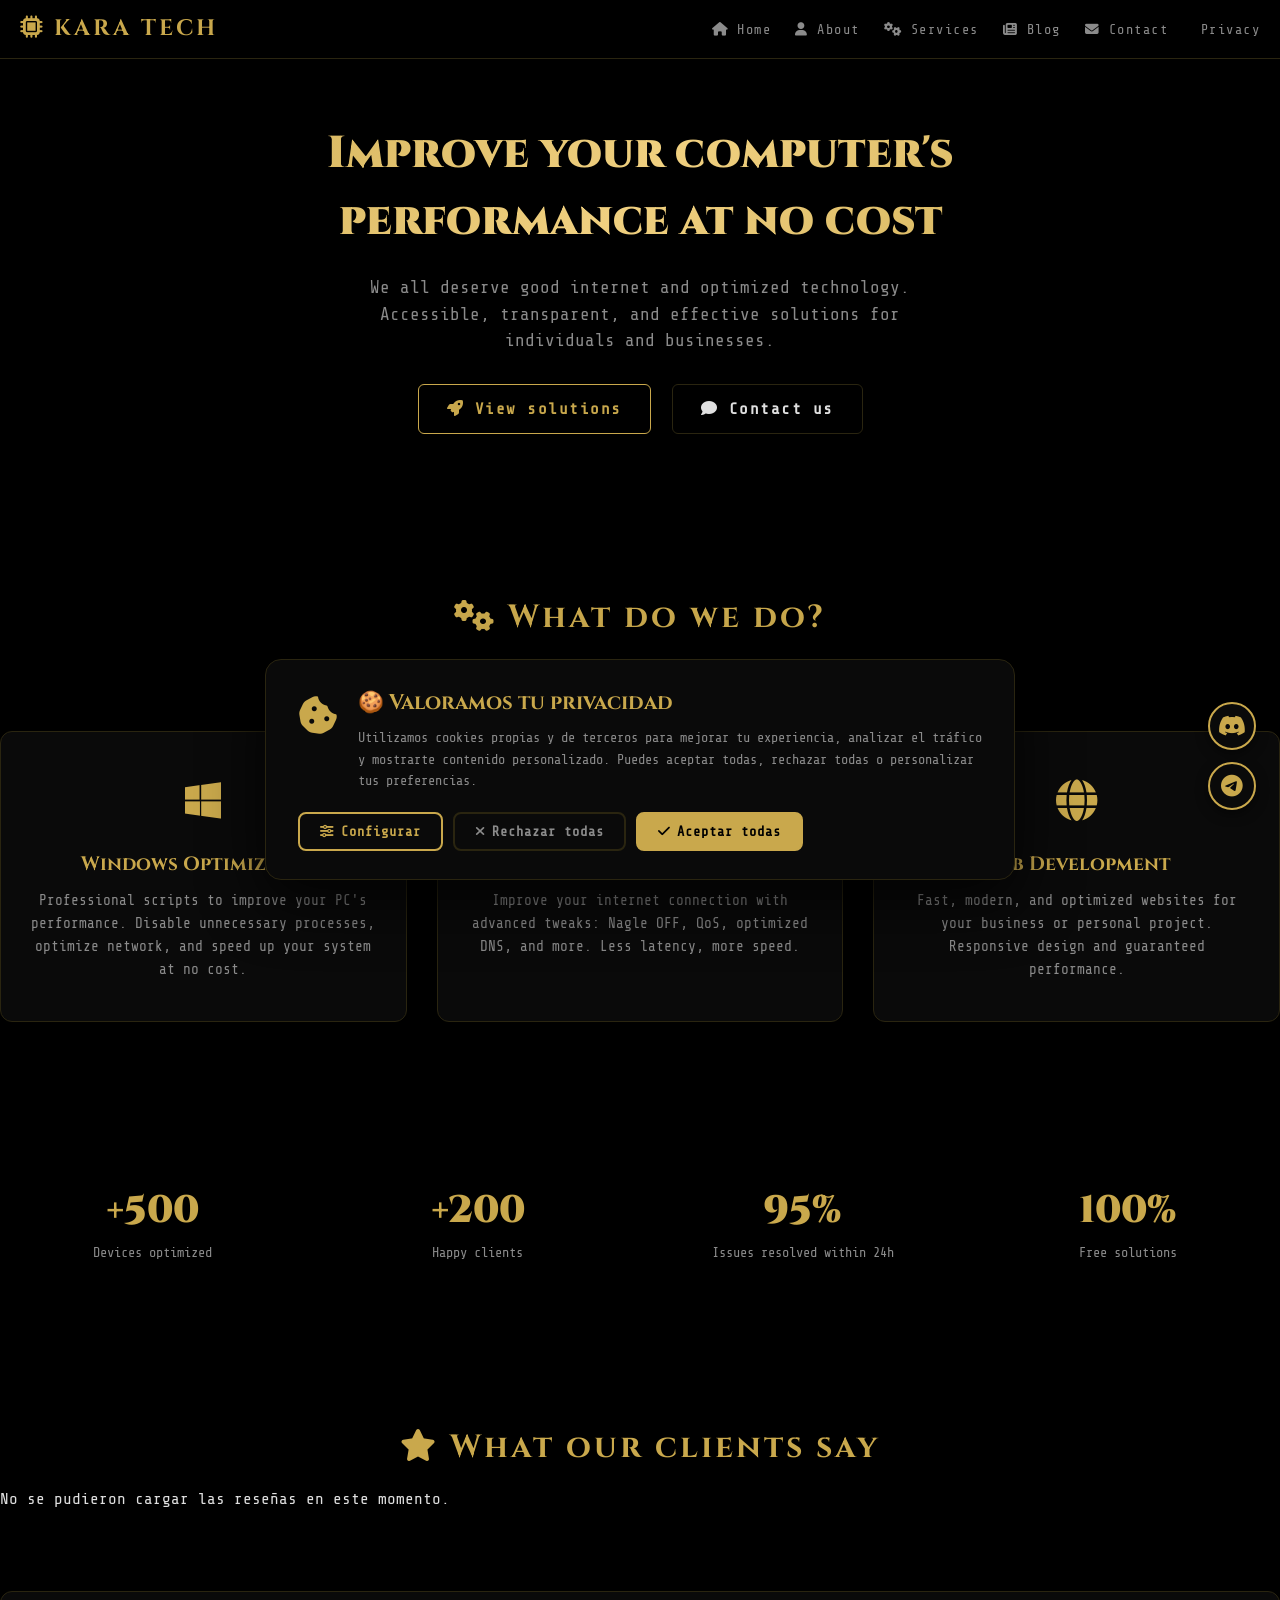
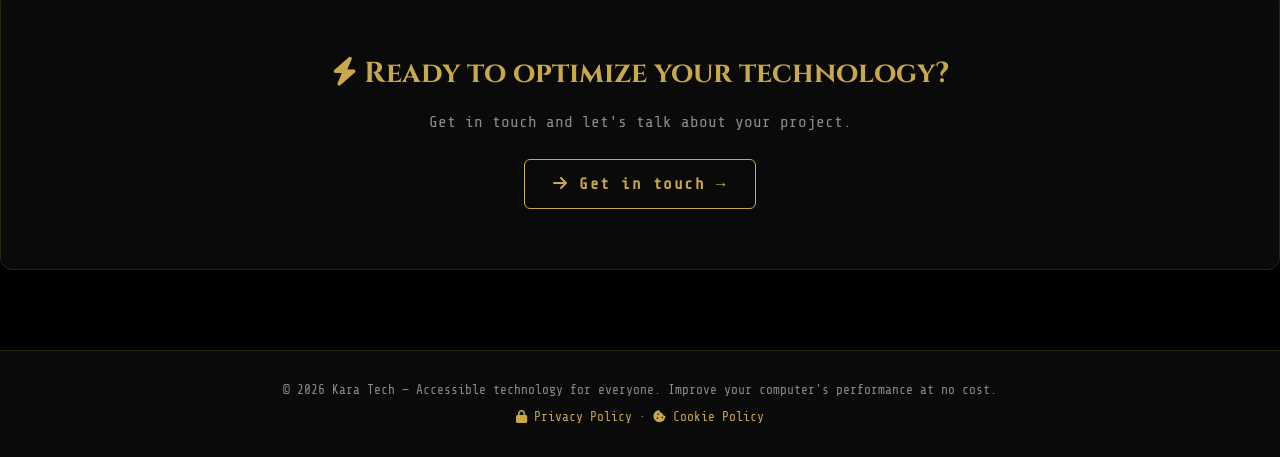
<file: index.html>
<!DOCTYPE html>
<html lang="es">
<head>
    <link rel="icon" href="data:image/svg+xml,<svg xmlns='http://www.w3.org/2000/svg' viewBox='0 0 100 100'><rect width='100' height='100' fill='%23000' rx='16'/><text x='50%' y='50%' dominant-baseline='central' text-anchor='middle' font-family='Cinzel,serif' font-weight='900' font-size='72' fill='%23c9a84c'>K</text></svg>">
    <meta charset="UTF-8">
    <meta name="viewport" content="width=device-width, initial-scale=1.0">
    <title>Kara Clan — Windows Optimizer 2026</title>
    <meta charset="UTF-8">
    <meta name="viewport" content="width=device-width, initial-scale=1.0">
    <title>Kara Tech — Free Windows & Network Optimization</title>
    <meta name="description" content="Improve your computer and network performance with expert optimization scripts. Open source, always free.">
    <link rel="preconnect" href="https://fonts.googleapis.com">
    <link rel="preconnect" href="https://fonts.gstatic.com" crossorigin>
    <link href="https://fonts.googleapis.com/css2?family=Cinzel:wght@500;700;900&family=Share+Tech+Mono&display=swap" rel="stylesheet">
    <link rel="stylesheet" href="https://cdnjs.cloudflare.com/ajax/libs/font-awesome/6.5.1/css/all.min.css">
    <link rel="stylesheet" href="styles.css">
    <style>
        :root {
            --gold: #c9a84c;
            --gold-bright: #f0d080;
            --dark: #000;
            --dark2: #0a0a0a;
            --border: #2a2510;
            --text: #e0e0e0;
            --muted: #8b8b8b;
        }
        * { margin:0; padding:0; box-sizing:border-box; }
        body {
            font-family: 'Share Tech Mono', 'Courier New', monospace;
            background: var(--dark);
            color: var(--text);
            line-height: 1.5;
        }
        .container { max-width: 1100px; margin:0 auto; padding:0 20px; }
        .gradient-text {
            font-family: 'Cinzel', serif;
            font-weight: 900;
            background: linear-gradient(135deg, var(--gold), var(--gold-bright), var(--gold));
            -webkit-background-clip: text;
            -webkit-text-fill-color: transparent;
            background-clip: text;
        }
        .nav {
            position: fixed; top:0; left:0; right:0;
            background: rgba(0,0,0,0.97);
            border-bottom:1px solid var(--border);
            z-index:1000;
            padding:12px 20px;
            display:flex; align-items:center; justify-content:space-between;
        }
        .nav-logo {
            font-family: 'Cinzel', serif;
            font-weight:700; font-size:1.4rem;
            color: var(--gold); text-decoration:none; letter-spacing:3px;
        }
        .nav-links { display:flex; gap:24px; list-style:none; }
        .nav-links a {
            color: var(--muted); text-decoration:none;
            font-size:0.85rem; letter-spacing:1.5px; transition:color 0.2s;
        }
        .nav-links a:hover { color: var(--gold); }
        .hero {
            padding: 120px 0 80px;
            text-align: center;
        }
        .hero h1 {
            font-size: 2.8rem; margin-bottom:20px;
        }
        .hero p {
            color: var(--muted); font-size:1.1rem; max-width:600px; margin:0 auto 30px;
        }
        .btn-gold {
            display: inline-block;
            padding: 12px 28px;
            border: 1px solid var(--gold);
            color: var(--gold);
            text-decoration: none;
            border-radius: 6px;
            font-weight: bold;
            letter-spacing: 1.5px;
            transition: all 0.25s;
        }
        .btn-gold:hover { background: var(--gold); color: #000; }
        .btn-outline {
            display: inline-block;
            padding: 12px 28px;
            border: 1px solid var(--border);
            color: var(--text);
            text-decoration: none;
            border-radius: 6px;
            font-weight: bold;
            letter-spacing: 1.5px;
            margin-left: 12px;
            transition: all 0.25s;
        }
        .btn-outline:hover { border-color: var(--gold); color: var(--gold); }
        .section { padding: 80px 0; }
        .section-title {
            font-family: 'Cinzel', serif; font-weight:700;
            font-size: 2rem; color: var(--gold); text-align: center;
            margin-bottom:15px; letter-spacing:3px;
        }
        .section-subtitle {
            color: var(--muted); text-align: center; max-width:600px; margin:0 auto 50px;
        }
        .cards {
            display: grid; grid-template-columns: repeat(auto-fit, minmax(250px,1fr));
            gap:30px;
        }
        .card {
            background: var(--dark2);
            border:1px solid var(--border);
            border-radius:12px;
            padding:40px 30px;
            text-align: center;
            transition: transform 0.2s, box-shadow 0.2s;
        }
        .card:hover { transform: translateY(-6px); box-shadow: 0 16px 48px rgba(201,168,76,0.1); }
        .card-icon { font-size:2.6rem; color:var(--gold); margin-bottom:16px; }
        .card h3 {
            font-family: 'Cinzel', serif; font-weight:700;
            font-size:1.2rem; color:var(--gold); margin-bottom:10px;
        }
        .card p { color: var(--muted); font-size:0.9rem; line-height:1.6; }
        .stats-row {
            display: grid; grid-template-columns: repeat(auto-fit, minmax(180px,1fr));
            gap:20px; text-align:center;
        }
        .stat-number {
            font-family: 'Cinzel', serif; font-size:2.4rem; font-weight:900;
            color: var(--gold); display:block;
        }
        .stat-label { color: var(--muted); font-size:0.85rem; margin-top:5px; }
        .testimonials-grid {
            display: grid; grid-template-columns: repeat(auto-fit, minmax(280px,1fr));
            gap:30px;
        }
        .testimonial {
            background: var(--dark2);
            border:1px solid var(--border);
            border-radius:12px;
            padding:30px;
            position: relative;
        }
        .testimonial::before {
            content:'"'; font-family: 'Cinzel', serif; font-size:4rem;
            color: var(--gold); position:absolute; top:10px; left:20px; opacity:0.3;
        }
        .testimonial-text { color: var(--text); font-style: italic; margin-bottom:20px; padding-top:20px; line-height:1.7; }
        .testimonial-author { display: flex; align-items: center; gap:12px; }
        .testimonial-avatar {
            width:40px; height:40px; border-radius:50%;
            background: var(--border); display:flex; align-items:center; justify-content:center;
            font-family: 'Cinzel', serif; font-weight:700; color: var(--gold);
        }
        .testimonial-name { font-weight:700; color: var(--gold); }
        .testimonial-role { color: var(--muted); font-size:0.8rem; }
        .stars { color: var(--gold); margin-top:10px; }
        .cta {
            background: var(--dark2); border:1px solid var(--border);
            border-radius:12px; padding:60px 40px; text-align: center;
        }
        .cta h2 {
            font-family: 'Cinzel', serif; font-weight:700; font-size:1.8rem;
            color: var(--gold); margin-bottom:15px;
        }
        .cta p { color: var(--muted); margin-bottom:25px; }
        .footer {
            background: var(--dark2); border-top:1px solid var(--border);
            padding:30px 0; text-align: center; color: var(--muted); font-size:0.8rem; margin-top:80px;
        }
        .footer a { color: var(--gold); text-decoration: none; }
        @media (max-width:768px) {
            .hero h1 { font-size:2rem; }
            .nav-links { display:none; }
        }
    </style>
</head>
<body>
    <nav class="nav">
        <a href="index.html" class="nav-logo"><i class="fas fa-microchip"></i> KARA TECH</a>
        <ul class="nav-links">
            <li><a href="index.html"><i class="fas fa-home"></i> Home</a></li>
            <li><a href="about.html"><i class="fas fa-user"></i> About</a></li>
            <li><a href="services.html"><i class="fas fa-cogs"></i> Services</a></li>
            <li><a href="blog.html"><i class="fas fa-newspaper"></i> Blog</a></li>
            <li><a href="contact.html"><i class="fas fa-envelope"></i> Contact</a></li>
            <li><a href="privacy.html"><i class="fas fa-shield-haltered"></i> Privacy</a></li>
        </ul>
    </nav>

    <section class="hero">
        <h1 class="gradient-text">Improve your computer's<br>performance at no cost</h1>
        <p>We all deserve good internet and optimized technology. Accessible, transparent, and effective solutions for individuals and businesses.</p>
        <a href="services.html" class="btn-gold"><i class="fas fa-rocket"></i> View solutions</a>
        <a href="contact.html" class="btn-outline"><i class="fas fa-comment"></i> Contact us</a>
    </section>

    <section class="section" id="services">
        <h2 class="section-title"><i class="fas fa-cogs"></i> What do we do?</h2>
        <p class="section-subtitle">Practical solutions for real problems</p>
        <div class="cards">
            <div class="card">
                <div class="card-icon"><i class="fab fa-windows"></i></div>
                <h3>Windows Optimization</h3>
                <p>Professional scripts to improve your PC's performance. Disable unnecessary processes, optimize network, and speed up your system at no cost.</p>
            </div>
            <div class="card">
                <div class="card-icon"><i class="fas fa-network-wired"></i></div>
                <h3>Network Optimization</h3>
                <p>Improve your internet connection with advanced tweaks: Nagle OFF, QoS, optimized DNS, and more. Less latency, more speed.</p>
            </div>
            <div class="card">
                <div class="card-icon"><i class="fas fa-globe"></i></div>
                <h3>Web Development</h3>
                <p>Fast, modern, and optimized websites for your business or personal project. Responsive design and guaranteed performance.</p>
            </div>
        </div>
    </section>

    <section class="section">
        <div class="stats-row">
            <div><span class="stat-number">+500</span><span class="stat-label">Devices optimized</span></div>
            <div><span class="stat-number">+200</span><span class="stat-label">Happy clients</span></div>
            <div><span class="stat-number">95%</span><span class="stat-label">Issues resolved within 24h</span></div>
            <div><span class="stat-number">100%</span><span class="stat-label">Free solutions</span></div>
        </div>
    </section>

<section class="section" id="testimonials-section">
    <h2 class="section-title"><i class="fas fa-star"></i> What our clients say</h2>
    <div class="testimonials-grid" id="dynamic-testimonials">
        <!-- Los testimonios reales se cargarán aquí desde GitHub Issues -->
        <div class="loading-text" style="grid-column:1/-1;text-align:center;">Cargando opiniones reales...</div>
    </div>
</section>

    <section class="cta">
        <h2><i class="fas fa-bolt"></i> Ready to optimize your technology?</h2>
        <p>Get in touch and let's talk about your project.</p>
        <a href="contact.html" class="btn-gold"><i class="fas fa-arrow-right"></i> Get in touch →</a>
    </section>

    <footer class="footer">
        <p>© 2026 Kara Tech — Accessible technology for everyone. Improve your computer's performance at no cost.</p>
        <p style="margin-top:8px;">
            <a href="privacy.html"><i class="fas fa-lock"></i> Privacy Policy</a> ·
            <a href="cookies.html"><i class="fas fa-cookie-bite"></i> Cookie Policy</a>
        </p>
    </footer>

    <!-- ========== COOKIE BANNER ========== -->
    <div id="cookie-banner" class="cookie-banner" role="dialog" aria-labelledby="cookie-banner-title" aria-describedby="cookie-banner-desc" aria-hidden="false">
        <div class="cookie-banner-content">
            <div class="cookie-banner-icon"><i class="fas fa-cookie-bite"></i></div>
            <div class="cookie-banner-text">
                <h2 id="cookie-banner-title">🍪 Valoramos tu privacidad</h2>
                <p id="cookie-banner-desc">Utilizamos cookies propias y de terceros para mejorar tu experiencia, analizar el tráfico y mostrarte contenido personalizado. Puedes aceptar todas, rechazar todas o personalizar tus preferencias.</p>
            </div>
            <div class="cookie-banner-actions">
                <button class="cookie-btn cookie-btn-settings" onclick="openCookieSettings()" aria-label="Configurar preferencias"><i class="fas fa-sliders-h"></i> Configurar</button>
                <button class="cookie-btn cookie-btn-reject" onclick="rejectAllCookies()" aria-label="Rechazar todas"><i class="fas fa-times"></i> Rechazar todas</button>
                <button class="cookie-btn cookie-btn-accept" onclick="acceptAllCookies()" aria-label="Aceptar todas"><i class="fas fa-check"></i> Aceptar todas</button>
            </div>
        </div>
    </div>

    <!-- ========== MODAL DE CONFIGURACIÓN ========== -->
    <div id="cookie-settings-overlay" class="cookie-settings-overlay" role="dialog" aria-labelledby="cookie-settings-title" aria-hidden="true">
        <div class="cookie-settings-panel">
            <div class="cookie-settings-header">
                <h2 id="cookie-settings-title"><i class="fas fa-sliders-h"></i> Configurar cookies</h2>
                <button class="cookie-settings-close" onclick="closeCookieSettings()" aria-label="Cerrar"><i class="fas fa-times"></i></button>
            </div>
            <p class="cookie-settings-desc">Selecciona qué tipos de cookies permites. Las necesarias no se pueden desactivar.</p>
            <div class="cookie-categories">
                <div class="cookie-category">
                    <div class="cookie-category-header">
                        <div class="cookie-category-info"><span class="cookie-category-icon"><i class="fas fa-shield-alt"></i></span><span class="cookie-category-name">Necesarias</span></div>
                        <label class="switch"><input type="checkbox" id="cookie-cat-necessary" checked disabled><span class="slider"></span></label>
                    </div>
                    <p class="cookie-category-desc">Esenciales para el funcionamiento del sitio. No se pueden desactivar.</p>
                </div>
                <div class="cookie-category">
                    <div class="cookie-category-header">
                        <div class="cookie-category-info"><span class="cookie-category-icon"><i class="fas fa-chart-line"></i></span><span class="cookie-category-name">Analíticas</span></div>
                        <label class="switch"><input type="checkbox" id="cookie-cat-analytics"><span class="slider"></span></label>
                    </div>
                    <p class="cookie-category-desc">Nos ayudan a entender cómo usas el sitio (Google Analytics, etc.). Toda la información se recoge de forma anónima.</p>
                </div>
                <div class="cookie-category">
                    <div class="cookie-category-header">
                        <div class="cookie-category-info"><span class="cookie-category-icon"><i class="fas fa-ad"></i></span><span class="cookie-category-name">Marketing</span></div>
                        <label class="switch"><input type="checkbox" id="cookie-cat-marketing"><span class="slider"></span></label>
                    </div>
                    <p class="cookie-category-desc">Utilizadas para mostrarte anuncios relevantes (Facebook Pixel, etc.). Pueden compartir información con terceros.</p>
                </div>
            </div>
            <div class="cookie-settings-actions"><button class="cookie-btn cookie-btn-save" onclick="saveCookieSettings()"><i class="fas fa-save"></i> Guardar preferencias</button></div>
        </div>
    </div>

    <!-- Botón flotante -->
    <button id="cookie-floating-btn" class="cookie-floating-btn" onclick="openCookieSettings()" aria-label="Configurar cookies" title="Configurar cookies" style="display:none;"><i class="fas fa-cookie"></i></button>
<script>
    async function loadTestimonials() {
        const container = document.getElementById('dynamic-testimonials');
        const apiUrl = 'https://api.github.com/repos/TkPAIN/kara-clan-win-op/issues?labels=review&state=all&per_page=10';
        try {
            const response = await fetch(apiUrl);
            if (!response.ok) throw new Error('Error al obtener issues');
            let issues = await response.json();
            // Filtrar solo los issues que realmente tienen la etiqueta "review"
            issues = issues.filter(issue => issue.labels.some(label => label.name === 'review'));
            if (issues.length === 0) {
                container.innerHTML = '<p class="loading-text" style="grid-column:1/-1;">Aún no hay reseñas. ¡Sé el primero en probar los scripts y dejar tu opinión!</p>';
                return;
            }
            container.innerHTML = '';
            issues.forEach(issue => {
                // ─── LIMPIAR TÍTULO ─────────────────────────────────
                let title = issue.title;
                // Quitar prefijos comunes como "📝 Reseña de", "Reseña de", etc.
                title = title.replace(/^(📝\s*)?(Reseña de\s*)?/i, '');
                // Reemplazar guiones cortos o largos por un separador único
                title = title.replace(/\s*[-–—]\s*/g, ' — ');
                // Ahora separar por " — "
                const parts = title.split(' — ').map(p => p.trim()).filter(p => p);
                
                // Extraer nombre (primera parte que no sea una puntuación ni volumen)
                let username = parts[0] || 'Usuario';
                // Buscar un fragmento que contenga "Vol." o "Complete" o "Esencial" etc.
                let volume = '';
                for (const part of parts) {
                    if (part.match(/vol\.?\s*\d|complete|avanzado|esencial|básica/i)) {
                        volume = part;
                        break;
                    }
                }
                // Si no se encontró, usar la segunda parte como volumen
                if (!volume && parts.length > 1) {
                    volume = parts[1];
                }
                // Limpiar estrellas sueltas del nombre
                username = username.replace(/⭐+/g, '').trim();
                if (!username) username = 'Usuario';
                
                // ─── AVATAR ─────────────────────────────────────────
                const avatarLetter = username.charAt(0).toUpperCase();
                
                // ─── CUERPO ─────────────────────────────────────────
                let body = issue.body || 'Sin comentario.';
                body = body.replace(/</g, '&lt;').replace(/>/g, '&gt;');
                // Quitar markdown básico si quieres, aquí lo dejamos limpio
                
                const div = document.createElement('div');
                div.className = 'testimonial';
                div.innerHTML = `
                    <p class="testimonial-text">"${body}"</p>
                    <div class="testimonial-author">
                        <div class="testimonial-avatar">${avatarLetter}</div>
                        <div>
                            <div class="testimonial-name">${username}</div>
                            <div class="testimonial-role">${volume}</div>
                        </div>
                    </div>
                    <div class="stars">★★★★★</div>
                `;
                container.appendChild(div);
            });
        } catch (error) {
            console.error('Error en loadTestimonials:', error);
            container.innerHTML = '<p class="loading-text" style="grid-column:1/-1;">No se pudieron cargar las reseñas en este momento.</p>';
        }
    }
    // Ejecutar cuando el DOM esté listo
    if (document.readyState === 'loading') {
        document.addEventListener('DOMContentLoaded', loadTestimonials);
    } else {
        loadTestimonials();
    }
</script>
    <script src="cookies.js"></script>
<!-- Widget de soporte Discord y Telegram -->
<div class="support-widget" id="support-widget">
    <!-- Botón de Discord -->
    <a href="https://discord.gg/PJQ5Q7R4Wr" target="_blank" class="support-btn" title="Únete a nuestro Discord" aria-label="Discord">
        <i class="fab fa-discord"></i>
    </a>
    <!-- Botón de Telegram (reemplaza # con tu enlace real) -->
    <a href="https://t.me/+xW5XBTxE09BlYzM0" target="_blank" class="support-btn" title="Únete a nuestro Telegram" aria-label="Telegram">
        <i class="fab fa-telegram-plane"></i>
    </a>
</div>
</body>
</html>
</file>
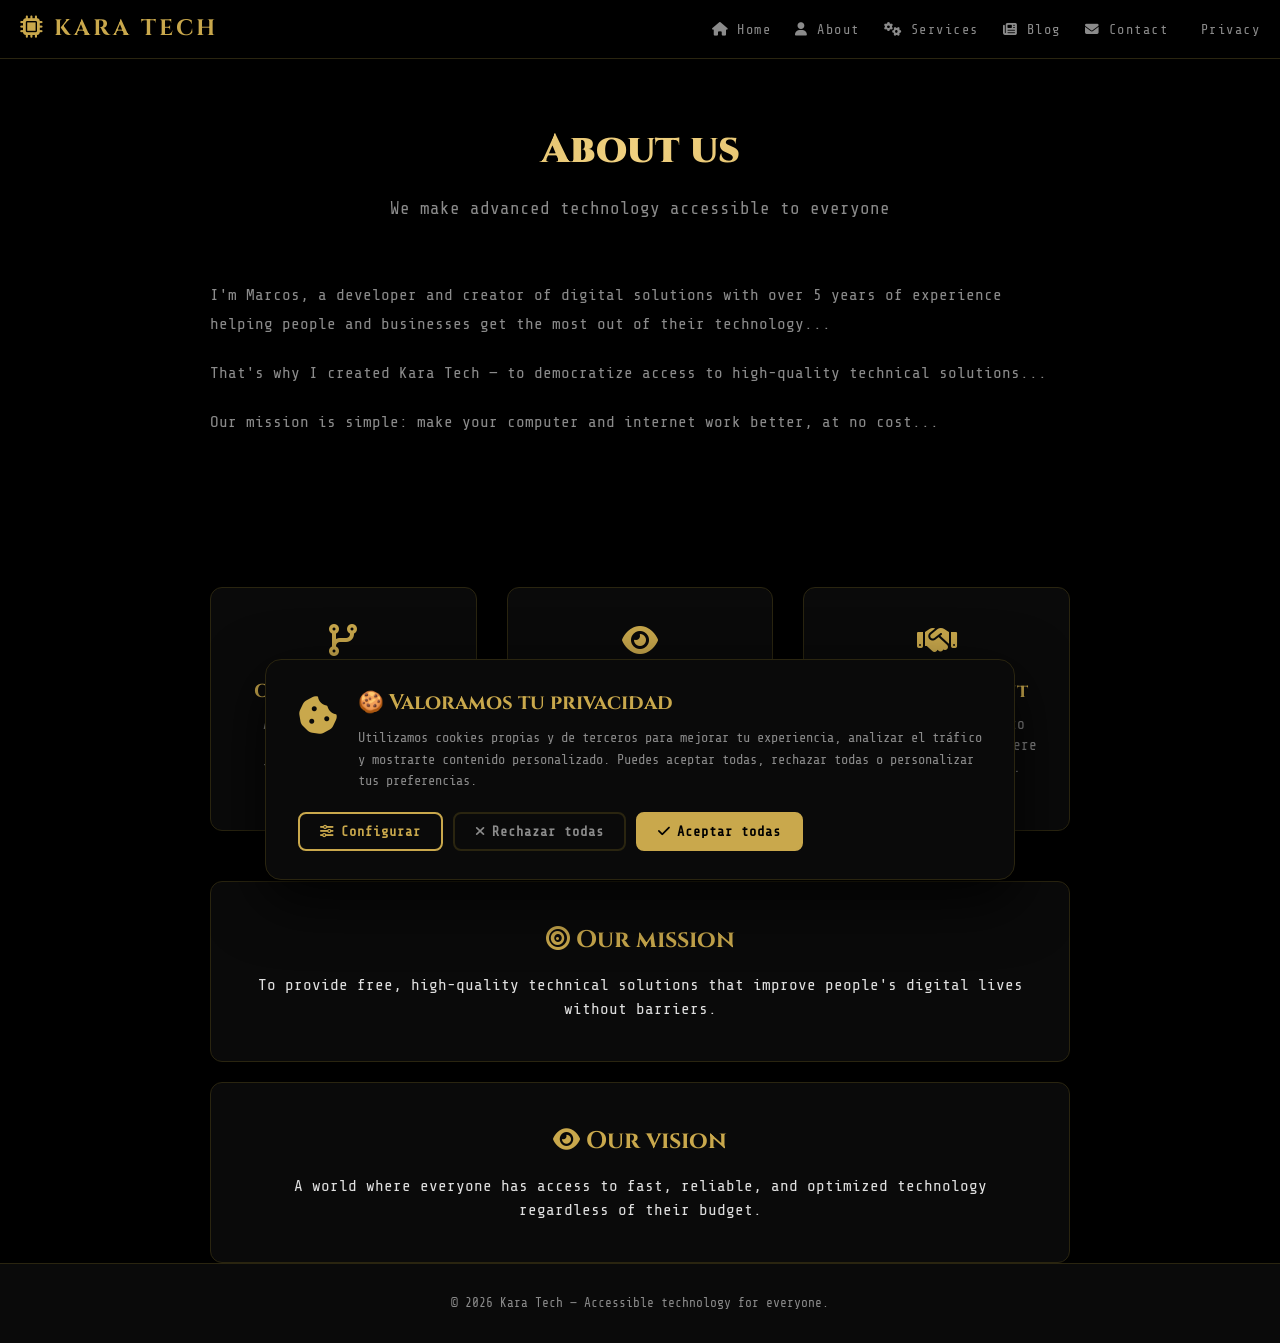
<file: about.html>
<!DOCTYPE html>
<html lang="es">
<head>
    <meta charset="UTF-8">
    <meta name="viewport" content="width=device-width, initial-scale=1.0">
    <title>Kara Tech — About Us</title>
    <meta name="description" content="We make advanced technology accessible to everyone. Open source, free tools for Windows and network optimization.">
    <link rel="preconnect" href="https://fonts.googleapis.com">
    <link rel="preconnect" href="https://fonts.gstatic.com" crossorigin>
    <link href="https://fonts.googleapis.com/css2?family=Cinzel:wght@500;700;900&family=Share+Tech+Mono&display=swap" rel="stylesheet">
    <link rel="stylesheet" href="https://cdnjs.cloudflare.com/ajax/libs/font-awesome/6.5.1/css/all.min.css">
    <link rel="stylesheet" href="styles.css">
    <style>
        :root { --gold: #c9a84c; --gold-bright: #f0d080; --dark: #000; --dark2: #0a0a0a; --border: #2a2510; --text: #e0e0e0; --muted: #8b8b8b; }
        * { margin:0; padding:0; box-sizing:border-box; }
        body { font-family: 'Share Tech Mono', 'Courier New', monospace; background: var(--dark); color: var(--text); line-height: 1.5; }
        .container { max-width: 900px; margin:0 auto; padding:0 20px; }
        .gradient-text {
            font-family: 'Cinzel', serif; font-weight: 900;
            background: linear-gradient(135deg, var(--gold), var(--gold-bright), var(--gold));
            -webkit-background-clip: text; -webkit-text-fill-color: transparent; background-clip: text;
        }
        .nav {
            position: fixed; top:0; left:0; right:0;
            background: rgba(0,0,0,0.97); border-bottom:1px solid var(--border);
            z-index:1000; padding:12px 20px;
            display:flex; align-items:center; justify-content:space-between;
        }
        .nav-logo { font-family: 'Cinzel', serif; font-weight:700; font-size:1.4rem; color: var(--gold); text-decoration:none; letter-spacing:3px; }
        .nav-links { display:flex; gap:24px; list-style:none; }
        .nav-links a { color: var(--muted); text-decoration:none; font-size:0.85rem; letter-spacing:1.5px; }
        .nav-links a:hover { color: var(--gold); }
        .page-header { padding: 120px 0 60px; text-align: center; }
        .page-header h1 { font-size: 2.5rem; margin-bottom:15px; }
        .page-header p { color: var(--muted); max-width:600px; margin:0 auto; font-size:1.1rem; }
        .content { padding:0 0 80px; }
        .content p { color: var(--muted); margin-bottom:20px; line-height:1.8; font-size:1rem; }
        .principles { display: grid; grid-template-columns: repeat(auto-fit, minmax(200px,1fr)); gap:30px; margin:50px 0; }
        .principle {
            background: var(--dark2); border:1px solid var(--border); border-radius:12px;
            padding:30px; text-align: center;
        }
        .principle-icon { font-size:2rem; color: var(--gold); margin-bottom:12px; }
        .principle h3 { font-family: 'Cinzel', serif; color: var(--gold); margin-bottom:8px; }
        .principle p { color: var(--muted); font-size:0.9rem; }
        .mission-box {
            background: var(--dark2); border:1px solid var(--border); border-radius:12px;
            padding:40px; text-align: center; margin-top:40px;
        }
        .mission-box h2 { font-family: 'Cinzel', serif; color: var(--gold); margin-bottom:15px; }
        .footer {
            background: var(--dark2); border-top:1px solid var(--border);
            padding:30px 0; text-align:center; color: var(--muted); font-size:0.8rem;
        }
        .footer a { color: var(--gold); text-decoration:none; }
        @media (max-width:768px) { .nav-links { display:none; } }
    </style>
</head>
<body>
    <nav class="nav">
        <a href="/" class="nav-logo"><i class="fas fa-microchip"></i> KARA TECH</a>
        <ul class="nav-links">
            <li><a href="/"><i class="fas fa-home"></i> Home</a></li>
            <li><a href="/about"><i class="fas fa-user"></i> About</a></li>
            <li><a href="/services"><i class="fas fa-cogs"></i> Services</a></li>
            <li><a href="/blog"><i class="fas fa-newspaper"></i> Blog</a></li>
            <li><a href="/contact"><i class="fas fa-envelope"></i> Contact</a></li>
            <li><a href="/privacy"><i class="fas fa-shield-haltered"></i> Privacy</a></li>
        </ul>
    </nav>
    <div class="container">
        <div class="page-header">
            <h1 class="gradient-text">About us</h1>
            <p>We make advanced technology accessible to everyone</p>
        </div>
        <div class="content">
            <p>I'm Marcos, a developer and creator of digital solutions with over 5 years of experience helping people and businesses get the most out of their technology...</p>
            <p>That's why I created Kara Tech — to democratize access to high-quality technical solutions...</p>
            <p>Our mission is simple: make your computer and internet work better, at no cost...</p>
        </div>
        <div class="principles">
            <div class="principle">
                <div class="principle-icon"><i class="fas fa-code-branch"></i></div>
                <h3>Open innovation</h3>
                <p>All our code is open source. Anyone can inspect, modify, and improve it.</p>
            </div>
            <div class="principle">
                <div class="principle-icon"><i class="fas fa-eye"></i></div>
                <h3>Full transparency</h3>
                <p>No hidden fees, no data collection, no surprises. Just honest solutions.</p>
            </div>
            <div class="principle">
                <div class="principle-icon"><i class="fas fa-handshake"></i></div>
                <h3>Real commitment</h3>
                <p>We're not just here to sell software. We're here to make a difference.</p>
            </div>
        </div>
        <div class="mission-box">
            <h2><i class="fas fa-bullseye"></i> Our mission</h2>
            <p>To provide free, high-quality technical solutions that improve people's digital lives without barriers.</p>
        </div>
        <div class="mission-box" style="margin-top:20px;">
            <h2><i class="fas fa-eye"></i> Our vision</h2>
            <p>A world where everyone has access to fast, reliable, and optimized technology regardless of their budget.</p>
        </div>
    </div>
    <footer class="footer">
        <p>© 2026 Kara Tech — Accessible technology for everyone.</p>
    </footer>

    <!-- COOKIE BANNER (igual que en index.html) -->
    <div id="cookie-banner" class="cookie-banner" role="dialog" aria-labelledby="cookie-banner-title" aria-describedby="cookie-banner-desc" aria-hidden="false">
        <div class="cookie-banner-content">
            <div class="cookie-banner-icon"><i class="fas fa-cookie-bite"></i></div>
            <div class="cookie-banner-text">
                <h2 id="cookie-banner-title">🍪 Valoramos tu privacidad</h2>
                <p id="cookie-banner-desc">Utilizamos cookies propias y de terceros para mejorar tu experiencia, analizar el tráfico y mostrarte contenido personalizado. Puedes aceptar todas, rechazar todas o personalizar tus preferencias.</p>
            </div>
            <div class="cookie-banner-actions">
                <button class="cookie-btn cookie-btn-settings" onclick="openCookieSettings()" aria-label="Configurar preferencias"><i class="fas fa-sliders-h"></i> Configurar</button>
                <button class="cookie-btn cookie-btn-reject" onclick="rejectAllCookies()" aria-label="Rechazar todas"><i class="fas fa-times"></i> Rechazar todas</button>
                <button class="cookie-btn cookie-btn-accept" onclick="acceptAllCookies()" aria-label="Aceptar todas"><i class="fas fa-check"></i> Aceptar todas</button>
            </div>
        </div>
    </div>
    <div id="cookie-settings-overlay" class="cookie-settings-overlay" role="dialog" aria-labelledby="cookie-settings-title" aria-hidden="true">
        <div class="cookie-settings-panel">
            <div class="cookie-settings-header">
                <h2 id="cookie-settings-title"><i class="fas fa-sliders-h"></i> Configurar cookies</h2>
                <button class="cookie-settings-close" onclick="closeCookieSettings()" aria-label="Cerrar"><i class="fas fa-times"></i></button>
            </div>
            <p class="cookie-settings-desc">Selecciona qué tipos de cookies permites. Las necesarias no se pueden desactivar.</p>
            <div class="cookie-categories">
                <div class="cookie-category">
                    <div class="cookie-category-header">
                        <div class="cookie-category-info"><span class="cookie-category-icon"><i class="fas fa-shield-alt"></i></span><span class="cookie-category-name">Necesarias</span></div>
                        <label class="switch"><input type="checkbox" id="cookie-cat-necessary" checked disabled><span class="slider"></span></label>
                    </div>
                    <p class="cookie-category-desc">Esenciales para el funcionamiento del sitio. No se pueden desactivar.</p>
                </div>
                <div class="cookie-category">
                    <div class="cookie-category-header">
                        <div class="cookie-category-info"><span class="cookie-category-icon"><i class="fas fa-chart-line"></i></span><span class="cookie-category-name">Analíticas</span></div>
                        <label class="switch"><input type="checkbox" id="cookie-cat-analytics"><span class="slider"></span></label>
                    </div>
                    <p class="cookie-category-desc">Nos ayudan a entender cómo usas el sitio (Google Analytics, etc.). Toda la información se recoge de forma anónima.</p>
                </div>
                <div class="cookie-category">
                    <div class="cookie-category-header">
                        <div class="cookie-category-info"><span class="cookie-category-icon"><i class="fas fa-ad"></i></span><span class="cookie-category-name">Marketing</span></div>
                        <label class="switch"><input type="checkbox" id="cookie-cat-marketing"><span class="slider"></span></label>
                    </div>
                    <p class="cookie-category-desc">Utilizadas para mostrarte anuncios relevantes (Facebook Pixel, etc.). Pueden compartir información con terceros.</p>
                </div>
            </div>
            <div class="cookie-settings-actions"><button class="cookie-btn cookie-btn-save" onclick="saveCookieSettings()"><i class="fas fa-save"></i> Guardar preferencias</button></div>
        </div>
    </div>
    <button id="cookie-floating-btn" class="cookie-floating-btn" onclick="openCookieSettings()" aria-label="Configurar cookies" title="Configurar cookies" style="display:none;"><i class="fas fa-cookie"></i></button>
    <script src="cookies.js"></script>
</body>
</html>
</file>
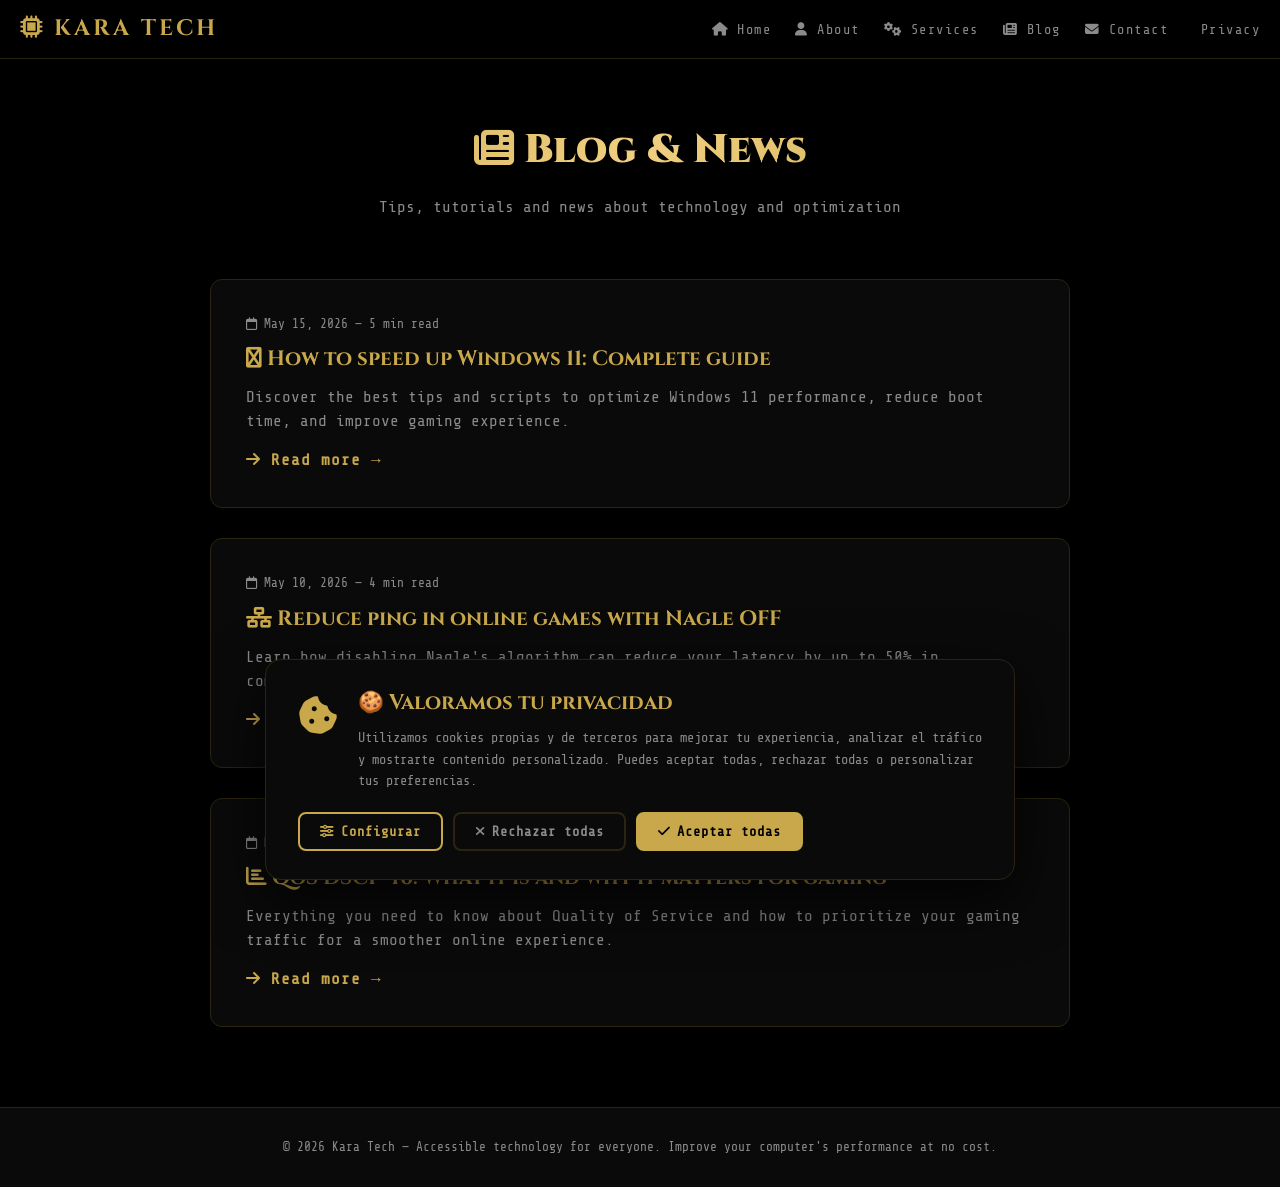
<file: blog.html>
<!DOCTYPE html>
<html lang="es">
<head>
    <meta charset="UTF-8">
    <meta name="viewport" content="width=device-width, initial-scale=1.0">
    <title>Kara Tech — Blog</title>
    <meta name="description" content="Tips, tutorials and news about technology and optimization. Windows, networking, and performance guides.">
    <link rel="preconnect" href="https://fonts.googleapis.com">
    <link rel="preconnect" href="https://fonts.gstatic.com" crossorigin>
    <link href="https://fonts.googleapis.com/css2?family=Cinzel:wght@500;700;900&family=Share+Tech+Mono&display=swap" rel="stylesheet">
    <link rel="stylesheet" href="https://cdnjs.cloudflare.com/ajax/libs/font-awesome/6.5.1/css/all.min.css">
    <link rel="stylesheet" href="styles.css">
    <style>
        :root { --gold: #c9a84c; --gold-bright: #f0d080; --dark: #000; --dark2: #0a0a0a; --border: #2a2510; --text: #e0e0e0; --muted: #8b8b8b; }
        * { margin:0; padding:0; box-sizing:border-box; }
        body { font-family: 'Share Tech Mono', 'Courier New', monospace; background: var(--dark); color: var(--text); line-height: 1.5; }
        .container { max-width: 900px; margin:0 auto; padding:0 20px; }
        .gradient-text {
            font-family: 'Cinzel', serif; font-weight: 900;
            background: linear-gradient(135deg, var(--gold), var(--gold-bright), var(--gold));
            -webkit-background-clip: text; -webkit-text-fill-color: transparent; background-clip: text;
        }
        .nav {
            position: fixed; top:0; left:0; right:0;
            background: rgba(0,0,0,0.97); border-bottom:1px solid var(--border);
            z-index:1000; padding:12px 20px;
            display:flex; align-items:center; justify-content:space-between;
        }
        .nav-logo { font-family: 'Cinzel', serif; font-weight:700; font-size:1.4rem; color: var(--gold); text-decoration:none; letter-spacing:3px; }
        .nav-links { display:flex; gap:24px; list-style:none; }
        .nav-links a { color: var(--muted); text-decoration:none; font-size:0.85rem; letter-spacing:1.5px; }
        .nav-links a:hover { color: var(--gold); }
        .page-header { padding: 120px 0 60px; text-align: center; }
        .page-header h1 { font-size: 2.5rem; margin-bottom:15px; }
        .page-header p { color: var(--muted); }
        .post-list { display: flex; flex-direction: column; gap: 30px; padding-bottom: 80px; }
        .post {
            background: var(--dark2); border: 1px solid var(--border); border-radius:12px;
            padding:35px; transition: transform 0.2s;
        }
        .post:hover { transform: translateY(-4px); }
        .post-meta { color: var(--muted); font-size:0.8rem; margin-bottom:10px; }
        .post h3 { font-family: 'Cinzel', serif; color: var(--gold); font-size:1.3rem; margin-bottom:10px; }
        .post p { color: var(--muted); margin-bottom:15px; }
        .read-more { color: var(--gold); text-decoration:none; font-weight:bold; letter-spacing:1px; }
        .read-more:hover { color: var(--gold-bright); }
        .footer {
            background: var(--dark2); border-top:1px solid var(--border);
            padding:30px 0; text-align:center; color: var(--muted); font-size:0.8rem;
        }
        .footer a { color: var(--gold); text-decoration:none; }
        @media (max-width:768px) { .nav-links { display:none; } }
    </style>
</head>
<body>
    <nav class="nav">
        <a href="/" class="nav-logo"><i class="fas fa-microchip"></i> KARA TECH</a>
        <ul class="nav-links">
            <li><a href="/"><i class="fas fa-home"></i> Home</a></li>
            <li><a href="/about"><i class="fas fa-user"></i> About</a></li>
            <li><a href="/services"><i class="fas fa-cogs"></i> Services</a></li>
            <li><a href="/blog"><i class="fas fa-newspaper"></i> Blog</a></li>
            <li><a href="/contact"><i class="fas fa-envelope"></i> Contact</a></li>
            <li><a href="/privacy"><i class="fas fa-shield-haltered"></i> Privacy</a></li>
        </ul>
    </nav>

    <div class="container">
        <div class="page-header">
            <h1 class="gradient-text"><i class="fas fa-newspaper"></i> Blog & News</h1>
            <p>Tips, tutorials and news about technology and optimization</p>
        </div>
        <div class="post-list">
            <article class="post">
                <div class="post-meta"><i class="far fa-calendar"></i> May 15, 2026 — 5 min read</div>
                <h3><i class="fas fa-windows"></i> How to speed up Windows 11: Complete guide</h3>
                <p>Discover the best tips and scripts to optimize Windows 11 performance, reduce boot time, and improve gaming experience.</p>
                <a href="#" class="read-more"><i class="fas fa-arrow-right"></i> Read more →</a>
            </article>
            <article class="post">
                <div class="post-meta"><i class="far fa-calendar"></i> May 10, 2026 — 4 min read</div>
                <h3><i class="fas fa-network-wired"></i> Reduce ping in online games with Nagle OFF</h3>
                <p>Learn how disabling Nagle's algorithm can reduce your latency by up to 50% in competitive games like Valorant, League of Legends or CS2.</p>
                <a href="#" class="read-more"><i class="fas fa-arrow-right"></i> Read more →</a>
            </article>
            <article class="post">
                <div class="post-meta"><i class="far fa-calendar"></i> May 5, 2026 — 6 min read</div>
                <h3><i class="fas fa-chart-bar"></i> QoS DSCP 46: What it is and why it matters for gaming</h3>
                <p>Everything you need to know about Quality of Service and how to prioritize your gaming traffic for a smoother online experience.</p>
                <a href="#" class="read-more"><i class="fas fa-arrow-right"></i> Read more →</a>
            </article>
        </div>
    </div>

    <footer class="footer">
        <p>© 2026 Kara Tech — Accessible technology for everyone. Improve your computer's performance at no cost.</p>
    </footer>

    <!-- COOKIE BANNER (mismo bloque) -->
    <div id="cookie-banner" class="cookie-banner" role="dialog" aria-labelledby="cookie-banner-title" aria-describedby="cookie-banner-desc" aria-hidden="false">
        <div class="cookie-banner-content">
            <div class="cookie-banner-icon"><i class="fas fa-cookie-bite"></i></div>
            <div class="cookie-banner-text">
                <h2 id="cookie-banner-title">🍪 Valoramos tu privacidad</h2>
                <p id="cookie-banner-desc">Utilizamos cookies propias y de terceros para mejorar tu experiencia, analizar el tráfico y mostrarte contenido personalizado. Puedes aceptar todas, rechazar todas o personalizar tus preferencias.</p>
            </div>
            <div class="cookie-banner-actions">
                <button class="cookie-btn cookie-btn-settings" onclick="openCookieSettings()" aria-label="Configurar preferencias"><i class="fas fa-sliders-h"></i> Configurar</button>
                <button class="cookie-btn cookie-btn-reject" onclick="rejectAllCookies()" aria-label="Rechazar todas"><i class="fas fa-times"></i> Rechazar todas</button>
                <button class="cookie-btn cookie-btn-accept" onclick="acceptAllCookies()" aria-label="Aceptar todas"><i class="fas fa-check"></i> Aceptar todas</button>
            </div>
        </div>
    </div>
    <div id="cookie-settings-overlay" class="cookie-settings-overlay" role="dialog" aria-labelledby="cookie-settings-title" aria-hidden="true">
        <div class="cookie-settings-panel">
            <div class="cookie-settings-header">
                <h2 id="cookie-settings-title"><i class="fas fa-sliders-h"></i> Configurar cookies</h2>
                <button class="cookie-settings-close" onclick="closeCookieSettings()" aria-label="Cerrar"><i class="fas fa-times"></i></button>
            </div>
            <p class="cookie-settings-desc">Selecciona qué tipos de cookies permites. Las necesarias no se pueden desactivar.</p>
            <div class="cookie-categories">
                <div class="cookie-category">
                    <div class="cookie-category-header">
                        <div class="cookie-category-info"><span class="cookie-category-icon"><i class="fas fa-shield-alt"></i></span><span class="cookie-category-name">Necesarias</span></div>
                        <label class="switch"><input type="checkbox" id="cookie-cat-necessary" checked disabled><span class="slider"></span></label>
                    </div>
                    <p class="cookie-category-desc">Esenciales para el funcionamiento del sitio. No se pueden desactivar.</p>
                </div>
                <div class="cookie-category">
                    <div class="cookie-category-header">
                        <div class="cookie-category-info"><span class="cookie-category-icon"><i class="fas fa-chart-line"></i></span><span class="cookie-category-name">Analíticas</span></div>
                        <label class="switch"><input type="checkbox" id="cookie-cat-analytics"><span class="slider"></span></label>
                    </div>
                    <p class="cookie-category-desc">Nos ayudan a entender cómo usas el sitio (Google Analytics, etc.). Toda la información se recoge de forma anónima.</p>
                </div>
                <div class="cookie-category">
                    <div class="cookie-category-header">
                        <div class="cookie-category-info"><span class="cookie-category-icon"><i class="fas fa-ad"></i></span><span class="cookie-category-name">Marketing</span></div>
                        <label class="switch"><input type="checkbox" id="cookie-cat-marketing"><span class="slider"></span></label>
                    </div>
                    <p class="cookie-category-desc">Utilizadas para mostrarte anuncios relevantes (Facebook Pixel, etc.). Pueden compartir información con terceros.</p>
                </div>
            </div>
            <div class="cookie-settings-actions"><button class="cookie-btn cookie-btn-save" onclick="saveCookieSettings()"><i class="fas fa-save"></i> Guardar preferencias</button></div>
        </div>
    </div>
    <button id="cookie-floating-btn" class="cookie-floating-btn" onclick="openCookieSettings()" aria-label="Configurar cookies" title="Configurar cookies" style="display:none;"><i class="fas fa-cookie"></i></button>
    <script src="cookies.js"></script>
</body>
</html>
</file>
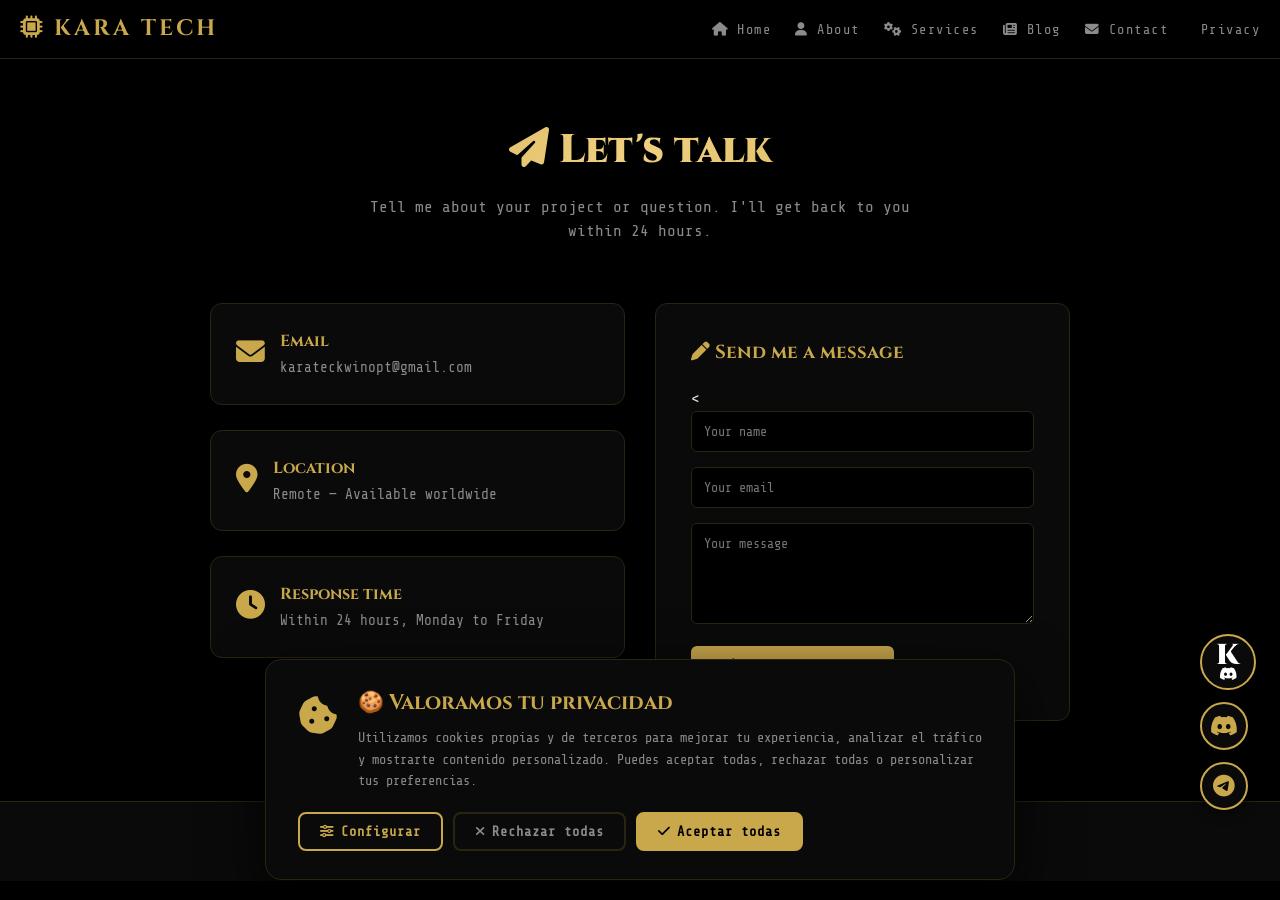
<file: contact.html>
<!DOCTYPE html>
<html lang="es">
<head>
    <meta charset="UTF-8">
    <meta name="viewport" content="width=device-width, initial-scale=1.0">
    <title>Kara Tech — Contact</title>
    <meta name="description" content="Get in touch with Kara Tech. Remote support available worldwide. Response within 24 hours.">
    <link rel="preconnect" href="https://fonts.googleapis.com">
    <link rel="preconnect" href="https://fonts.gstatic.com" crossorigin>
    <link href="https://fonts.googleapis.com/css2?family=Cinzel:wght@500;700;900&family=Share+Tech+Mono&display=swap" rel="stylesheet">
    <link rel="stylesheet" href="https://cdnjs.cloudflare.com/ajax/libs/font-awesome/6.5.1/css/all.min.css">
    <link rel="stylesheet" href="styles.css">
    <style>
        :root { --gold: #c9a84c; --gold-bright: #f0d080; --dark: #000; --dark2: #0a0a0a; --border: #2a2510; --text: #e0e0e0; --muted: #8b8b8b; }
        * { margin:0; padding:0; box-sizing:border-box; }
        body { font-family: 'Share Tech Mono', 'Courier New', monospace; background: var(--dark); color: var(--text); line-height: 1.5; }
        .container { max-width: 900px; margin:0 auto; padding:0 20px; }
        .gradient-text {
            font-family: 'Cinzel', serif; font-weight: 900;
            background: linear-gradient(135deg, var(--gold), var(--gold-bright), var(--gold));
            -webkit-background-clip: text; -webkit-text-fill-color: transparent; background-clip: text;
        }
        .nav {
            position: fixed; top:0; left:0; right:0;
            background: rgba(0,0,0,0.97); border-bottom:1px solid var(--border);
            z-index:1000; padding:12px 20px;
            display:flex; align-items:center; justify-content:space-between;
        }
        .nav-logo { font-family: 'Cinzel', serif; font-weight:700; font-size:1.4rem; color: var(--gold); text-decoration:none; letter-spacing:3px; }
        .nav-links { display:flex; gap:24px; list-style:none; }
        .nav-links a { color: var(--muted); text-decoration:none; font-size:0.85rem; letter-spacing:1.5px; }
        .nav-links a:hover { color: var(--gold); }
        .page-header { padding: 120px 0 60px; text-align: center; }
        .page-header h1 { font-size: 2.5rem; margin-bottom:15px; }
        .page-header p { color: var(--muted); max-width:600px; margin:0 auto; }
        .contact-grid { display: grid; grid-template-columns: 1fr 1fr; gap:30px; padding-bottom:80px; }
        .contact-info { display: flex; flex-direction: column; gap:25px; }
        .contact-item {
            background: var(--dark2); border:1px solid var(--border); border-radius:12px;
            padding:25px; display:flex; align-items:center; gap:15px;
        }
        .contact-icon { font-size:1.8rem; color: var(--gold); }
        .contact-detail h4 { font-family: 'Cinzel', serif; color: var(--gold); margin-bottom:4px; }
        .contact-detail p { color: var(--muted); font-size:0.9rem; }
        .contact-form {
            background: var(--dark2); border:1px solid var(--border); border-radius:12px;
            padding:35px;
        }
        .contact-form h3 { font-family: 'Cinzel', serif; color: var(--gold); margin-bottom:20px; }
        .form-group { margin-bottom:15px; }
        .form-group input, .form-group textarea {
            width:100%; background: var(--dark); border:1px solid var(--border);
            color: var(--text); padding:12px; font-family: 'Share Tech Mono', monospace;
            border-radius:6px;
        }
        .form-group input:focus, .form-group textarea:focus { border-color: var(--gold); outline:none; }
        .btn-submit {
            background: var(--gold); color:#000; border:none;
            padding:12px 30px; border-radius:6px;
            font-family: 'Share Tech Mono', monospace; font-weight:bold; letter-spacing:1.5px;
            cursor: pointer; transition: background 0.2s;
        }
        .btn-submit:hover { background: var(--gold-bright); }
        .footer {
            background: var(--dark2); border-top:1px solid var(--border);
            padding:30px 0; text-align:center; color: var(--muted); font-size:0.8rem;
        }
        .footer a { color: var(--gold); text-decoration:none; }
        @media (max-width:768px) {
            .contact-grid { grid-template-columns: 1fr; }
            .nav-links { display:none; }
        }
    </style>
</head>
<body>
    <nav class="nav">
        <a href="/" class="nav-logo"><i class="fas fa-microchip"></i> KARA TECH</a>
        <ul class="nav-links">
            <li><a href="/"><i class="fas fa-home"></i> Home</a></li>
            <li><a href="/about"><i class="fas fa-user"></i> About</a></li>
            <li><a href="/services"><i class="fas fa-cogs"></i> Services</a></li>
            <li><a href="/blog"><i class="fas fa-newspaper"></i> Blog</a></li>
            <li><a href="/contact"><i class="fas fa-envelope"></i> Contact</a></li>
            <li><a href="/privacy"><i class="fas fa-shield-haltered"></i> Privacy</a></li>
        </ul>
    </nav>

    <div class="container">
        <div class="page-header">
            <h1 class="gradient-text"><i class="fas fa-paper-plane"></i> Let's talk</h1>
            <p>Tell me about your project or question. I'll get back to you within 24 hours.</p>
        </div>
        <div class="contact-grid">
            <div class="contact-info">
                <div class="contact-item">
                    <div class="contact-icon"><i class="fas fa-envelope"></i></div>
                    <div class="contact-detail"><h4>Email</h4><p>karateckwinopt@gmail.com</p></div>
                </div>
                <div class="contact-item">
                    <div class="contact-icon"><i class="fas fa-map-marker-alt"></i></div>
                    <div class="contact-detail"><h4>Location</h4><p>Remote — Available worldwide</p></div>
                </div>
                <div class="contact-item">
                    <div class="contact-icon"><i class="fas fa-clock"></i></div>
                    <div class="contact-detail"><h4>Response time</h4><p>Within 24 hours, Monday to Friday</p></div>
                </div>
            </div>
            <div class="contact-form">
                <h3><i class="fas fa-pen"></i> Send me a message</h3>
                <<form action="https://formspree.io/f/mqenlyob" method="POST">
                    <div class="form-group"><input type="text" name="name" placeholder="Your name" required></div>
                    <div class="form-group"><input type="email" name="email" placeholder="Your email" required></div>
                    <div class="form-group"><textarea name="message" rows="5" placeholder="Your message" required></textarea></div>
                    <button type="submit" class="btn-submit"><i class="fas fa-paper-plane"></i> Send message →</button>
                </form>
            </div>
        </div>
    </div>

    <footer class="footer">
        <p>© 2026 Kara Tech — Accessible technology for everyone.</p>
    </footer>

    <!-- COOKIE BANNER -->
    <div id="cookie-banner" class="cookie-banner" role="dialog" aria-labelledby="cookie-banner-title" aria-describedby="cookie-banner-desc" aria-hidden="false">
        <div class="cookie-banner-content">
            <div class="cookie-banner-icon"><i class="fas fa-cookie-bite"></i></div>
            <div class="cookie-banner-text">
                <h2 id="cookie-banner-title">🍪 Valoramos tu privacidad</h2>
                <p id="cookie-banner-desc">Utilizamos cookies propias y de terceros para mejorar tu experiencia, analizar el tráfico y mostrarte contenido personalizado. Puedes aceptar todas, rechazar todas o personalizar tus preferencias.</p>
            </div>
            <div class="cookie-banner-actions">
                <button class="cookie-btn cookie-btn-settings" onclick="openCookieSettings()" aria-label="Configurar preferencias"><i class="fas fa-sliders-h"></i> Configurar</button>
                <button class="cookie-btn cookie-btn-reject" onclick="rejectAllCookies()" aria-label="Rechazar todas"><i class="fas fa-times"></i> Rechazar todas</button>
                <button class="cookie-btn cookie-btn-accept" onclick="acceptAllCookies()" aria-label="Aceptar todas"><i class="fas fa-check"></i> Aceptar todas</button>
            </div>
        </div>
    </div>
    <div id="cookie-settings-overlay" class="cookie-settings-overlay" role="dialog" aria-labelledby="cookie-settings-title" aria-hidden="true">
        <div class="cookie-settings-panel">
            <div class="cookie-settings-header">
                <h2 id="cookie-settings-title"><i class="fas fa-sliders-h"></i> Configurar cookies</h2>
                <button class="cookie-settings-close" onclick="closeCookieSettings()" aria-label="Cerrar"><i class="fas fa-times"></i></button>
            </div>
            <p class="cookie-settings-desc">Selecciona qué tipos de cookies permites. Las necesarias no se pueden desactivar.</p>
            <div class="cookie-categories">
                <div class="cookie-category">
                    <div class="cookie-category-header">
                        <div class="cookie-category-info"><span class="cookie-category-icon"><i class="fas fa-shield-alt"></i></span><span class="cookie-category-name">Necesarias</span></div>
                        <label class="switch"><input type="checkbox" id="cookie-cat-necessary" checked disabled><span class="slider"></span></label>
                    </div>
                    <p class="cookie-category-desc">Esenciales para el funcionamiento del sitio. No se pueden desactivar.</p>
                </div>
                <div class="cookie-category">
                    <div class="cookie-category-header">
                        <div class="cookie-category-info"><span class="cookie-category-icon"><i class="fas fa-chart-line"></i></span><span class="cookie-category-name">Analíticas</span></div>
                        <label class="switch"><input type="checkbox" id="cookie-cat-analytics"><span class="slider"></span></label>
                    </div>
                    <p class="cookie-category-desc">Nos ayudan a entender cómo usas el sitio (Google Analytics, etc.). Toda la información se recoge de forma anónima.</p>
                </div>
                <div class="cookie-category">
                    <div class="cookie-category-header">
                        <div class="cookie-category-info"><span class="cookie-category-icon"><i class="fas fa-ad"></i></span><span class="cookie-category-name">Marketing</span></div>
                        <label class="switch"><input type="checkbox" id="cookie-cat-marketing"><span class="slider"></span></label>
                    </div>
                    <p class="cookie-category-desc">Utilizadas para mostrarte anuncios relevantes (Facebook Pixel, etc.). Pueden compartir información con terceros.</p>
                </div>
            </div>
            <div class="cookie-settings-actions"><button class="cookie-btn cookie-btn-save" onclick="saveCookieSettings()"><i class="fas fa-save"></i> Guardar preferencias</button></div>
        </div>
    </div>
    <button id="cookie-floating-btn" class="cookie-floating-btn" onclick="openCookieSettings()" aria-label="Configurar cookies" title="Configurar cookies" style="display:none;"><i class="fas fa-cookie"></i></button>
    <script src="cookies.js"></script>
<!-- Widget de soporte -->
<div class="support-widget">
    <!-- Botón principal del clan (K + Discord) -->
    <a href=https://discord.gg/cVRWR7cbUt
        " target="_blank" class="support-btn-main" title="Servidor principal de Kara Clan" aria-label="Discord principal">
        <span class="k-letter">K</span>
        <i class="fab fa-discord discord-icon"></i>
    </a>
    <!-- Botón de Discord secundario (el mismo enlace, si quieres; o puedes poner otro) -->
    <a href="https://discord.gg/PJQ5Q7R4Wr" target="_blank" class="support-btn" title="Únete a nuestro Discord" aria-label="Discord">
        <i class="fab fa-discord"></i>
    </a>
    <!-- Botón de Telegram -->
    <a href="https://t.me/+xW5XBTxE09BlYzM0" target="_blank" class="support-btn" title="Únete a nuestro Telegram" aria-label="Telegram">
        <i class="fab fa-telegram-plane"></i>
    </a>
</div>
</body>
</html>
</file>
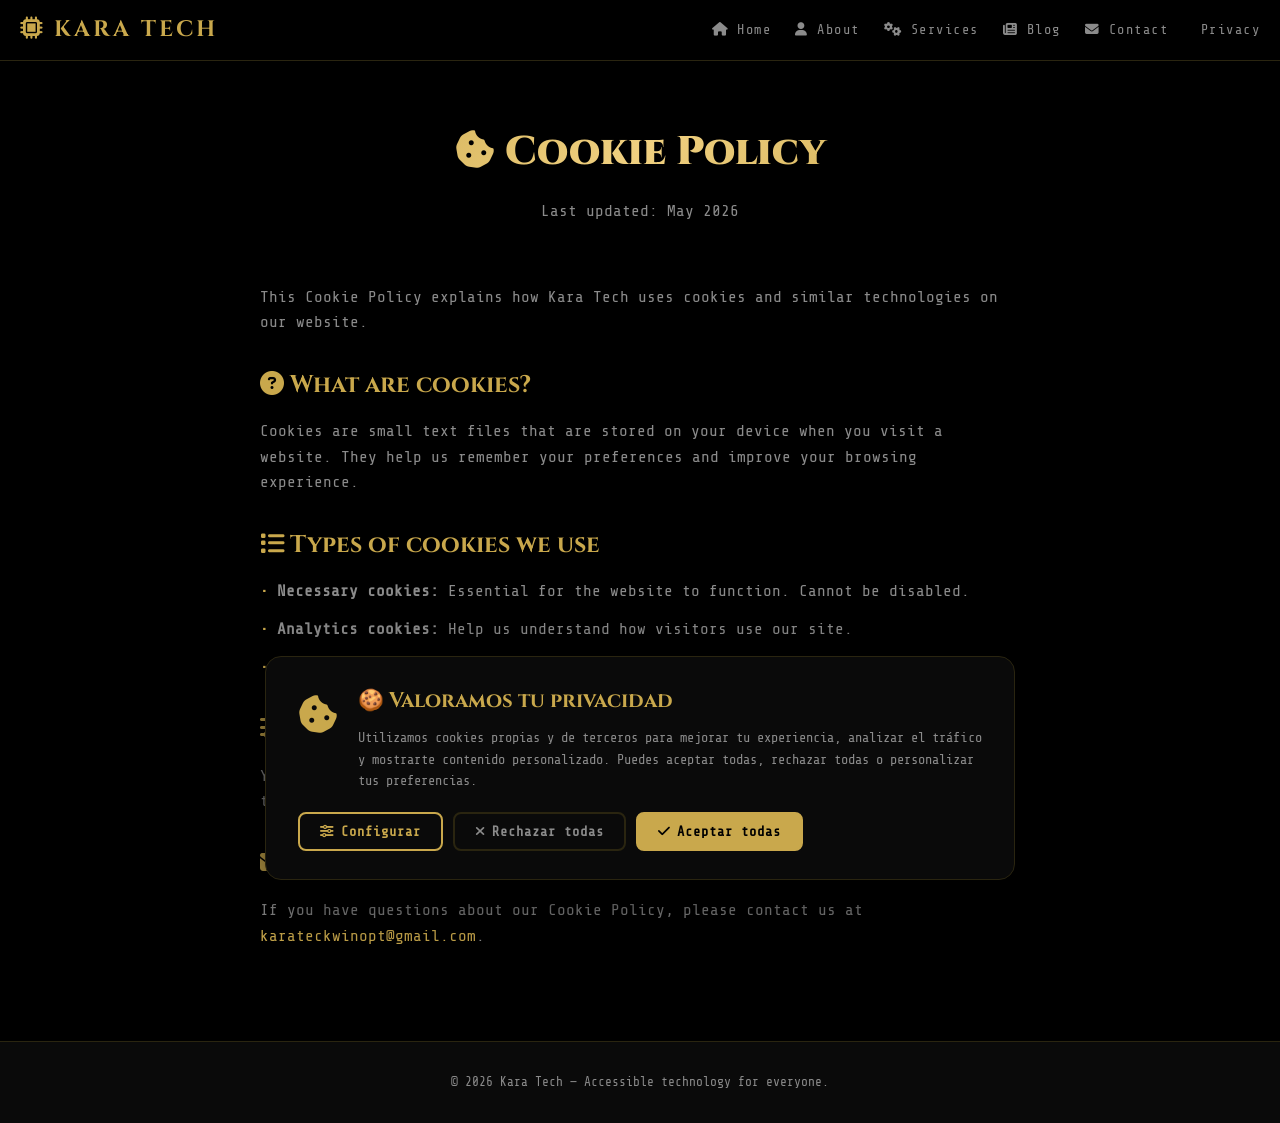
<file: cookies.html>
<!DOCTYPE html>
<html lang="es">
<head>
    <meta charset="UTF-8">
    <meta name="viewport" content="width=device-width, initial-scale=1.0">
    <title>Kara Tech — Cookie Policy</title>
    <meta name="description" content="Learn how Kara Tech uses cookies to improve your browsing experience.">
    <link rel="preconnect" href="https://fonts.googleapis.com">
    <link rel="preconnect" href="https://fonts.gstatic.com" crossorigin>
    <link href="https://fonts.googleapis.com/css2?family=Cinzel:wght@500;700;900&family=Share+Tech+Mono&display=swap" rel="stylesheet">
    <link rel="stylesheet" href="https://cdnjs.cloudflare.com/ajax/libs/font-awesome/6.5.1/css/all.min.css">
    <link rel="stylesheet" href="styles.css">
    <style>
        :root { --gold: #c9a84c; --gold-bright: #f0d080; --dark: #000; --dark2: #0a0a0a; --border: #2a2510; --text: #e0e0e0; --muted: #8b8b8b; }
        * { margin:0; padding:0; box-sizing:border-box; }
        body { font-family: 'Share Tech Mono', 'Courier New', monospace; background: var(--dark); color: var(--text); line-height: 1.6; }
        .container { max-width: 800px; margin:0 auto; padding:0 20px; }
        .gradient-text {
            font-family: 'Cinzel', serif; font-weight: 900;
            background: linear-gradient(135deg, var(--gold), var(--gold-bright), var(--gold));
            -webkit-background-clip: text; -webkit-text-fill-color: transparent; background-clip: text;
        }
        .nav {
            position: fixed; top:0; left:0; right:0;
            background: rgba(0,0,0,0.97); border-bottom:1px solid var(--border);
            z-index:1000; padding:12px 20px;
            display:flex; align-items:center; justify-content:space-between;
        }
        .nav-logo { font-family: 'Cinzel', serif; font-weight:700; font-size:1.4rem; color: var(--gold); text-decoration:none; letter-spacing:3px; }
        .nav-links { display:flex; gap:24px; list-style:none; }
        .nav-links a { color: var(--muted); text-decoration:none; font-size:0.85rem; letter-spacing:1.5px; }
        .nav-links a:hover { color: var(--gold); }
        .page-header { padding: 120px 0 60px; text-align: center; }
        .page-header h1 { font-size: 2.5rem; margin-bottom:15px; }
        .page-header p { color: var(--muted); }
        .content { padding-bottom: 80px; }
        .content h2 { font-family: 'Cinzel', serif; color: var(--gold); margin:30px 0 15px; font-size:1.5rem; }
        .content p, .content li { color: var(--muted); margin-bottom:12px; }
        .content ul { list-style: none; padding-left:0; }
        .content ul li::before { content: '•'; color: var(--gold); margin-right:8px; }
        .footer {
            background: var(--dark2); border-top:1px solid var(--border);
            padding:30px 0; text-align:center; color: var(--muted); font-size:0.8rem;
        }
        .footer a { color: var(--gold); text-decoration:none; }
        @media (max-width:768px) { .nav-links { display:none; } }
    </style>
</head>
<body>
    <nav class="nav">
        <a href="/" class="nav-logo"><i class="fas fa-microchip"></i> KARA TECH</a>
        <ul class="nav-links">
            <li><a href="/"><i class="fas fa-home"></i> Home</a></li>
            <li><a href="/about"><i class="fas fa-user"></i> About</a></li>
            <li><a href="/services"><i class="fas fa-cogs"></i> Services</a></li>
            <li><a href="/blog"><i class="fas fa-newspaper"></i> Blog</a></li>
            <li><a href="/contact"><i class="fas fa-envelope"></i> Contact</a></li>
            <li><a href="/privacy"><i class="fas fa-shield-haltered"></i> Privacy</a></li>
        </ul>
    </nav>

    <div class="container">
        <div class="page-header">
            <h1 class="gradient-text"><i class="fas fa-cookie-bite"></i> Cookie Policy</h1>
            <p>Last updated: May 2026</p>
        </div>
        <div class="content">
            <p>This Cookie Policy explains how Kara Tech uses cookies and similar technologies on our website.</p>
            <h2><i class="fas fa-question-circle"></i> What are cookies?</h2>
            <p>Cookies are small text files that are stored on your device when you visit a website. They help us remember your preferences and improve your browsing experience.</p>
            <h2><i class="fas fa-list"></i> Types of cookies we use</h2>
            <ul>
                <li><strong>Necessary cookies:</strong> Essential for the website to function. Cannot be disabled.</li>
                <li><strong>Analytics cookies:</strong> Help us understand how visitors use our site.</li>
                <li><strong>Marketing cookies:</strong> Used to display relevant advertisements.</li>
            </ul>
            <h2><i class="fas fa-sliders-h"></i> How to manage cookies</h2>
            <p>You can manage your cookie preferences using our cookie settings panel, accessible through the cookie banner.</p>
            <h2><i class="fas fa-envelope"></i> Contact us</h2>
            <p>If you have questions about our Cookie Policy, please contact us at <span style="color:var(--gold);">karateckwinopt@gmail.com</span>.</p>
        </div>
    </div>

    <footer class="footer">
        <p>© 2026 Kara Tech — Accessible technology for everyone.</p>
    </footer>

    <!-- COOKIE BANNER -->
    <div id="cookie-banner" class="cookie-banner" role="dialog" aria-labelledby="cookie-banner-title" aria-describedby="cookie-banner-desc" aria-hidden="false">
        <div class="cookie-banner-content">
            <div class="cookie-banner-icon"><i class="fas fa-cookie-bite"></i></div>
            <div class="cookie-banner-text">
                <h2 id="cookie-banner-title">🍪 Valoramos tu privacidad</h2>
                <p id="cookie-banner-desc">Utilizamos cookies propias y de terceros para mejorar tu experiencia, analizar el tráfico y mostrarte contenido personalizado. Puedes aceptar todas, rechazar todas o personalizar tus preferencias.</p>
            </div>
            <div class="cookie-banner-actions">
                <button class="cookie-btn cookie-btn-settings" onclick="openCookieSettings()" aria-label="Configurar preferencias"><i class="fas fa-sliders-h"></i> Configurar</button>
                <button class="cookie-btn cookie-btn-reject" onclick="rejectAllCookies()" aria-label="Rechazar todas"><i class="fas fa-times"></i> Rechazar todas</button>
                <button class="cookie-btn cookie-btn-accept" onclick="acceptAllCookies()" aria-label="Aceptar todas"><i class="fas fa-check"></i> Aceptar todas</button>
            </div>
        </div>
    </div>
    <div id="cookie-settings-overlay" class="cookie-settings-overlay" role="dialog" aria-labelledby="cookie-settings-title" aria-hidden="true">
        <div class="cookie-settings-panel">
            <div class="cookie-settings-header">
                <h2 id="cookie-settings-title"><i class="fas fa-sliders-h"></i> Configurar cookies</h2>
                <button class="cookie-settings-close" onclick="closeCookieSettings()" aria-label="Cerrar"><i class="fas fa-times"></i></button>
            </div>
            <p class="cookie-settings-desc">Selecciona qué tipos de cookies permites. Las necesarias no se pueden desactivar.</p>
            <div class="cookie-categories">
                <div class="cookie-category">
                    <div class="cookie-category-header">
                        <div class="cookie-category-info"><span class="cookie-category-icon"><i class="fas fa-shield-alt"></i></span><span class="cookie-category-name">Necesarias</span></div>
                        <label class="switch"><input type="checkbox" id="cookie-cat-necessary" checked disabled><span class="slider"></span></label>
                    </div>
                    <p class="cookie-category-desc">Esenciales para el funcionamiento del sitio. No se pueden desactivar.</p>
                </div>
                <div class="cookie-category">
                    <div class="cookie-category-header">
                        <div class="cookie-category-info"><span class="cookie-category-icon"><i class="fas fa-chart-line"></i></span><span class="cookie-category-name">Analíticas</span></div>
                        <label class="switch"><input type="checkbox" id="cookie-cat-analytics"><span class="slider"></span></label>
                    </div>
                    <p class="cookie-category-desc">Nos ayudan a entender cómo usas el sitio (Google Analytics, etc.). Toda la información se recoge de forma anónima.</p>
                </div>
                <div class="cookie-category">
                    <div class="cookie-category-header">
                        <div class="cookie-category-info"><span class="cookie-category-icon"><i class="fas fa-ad"></i></span><span class="cookie-category-name">Marketing</span></div>
                        <label class="switch"><input type="checkbox" id="cookie-cat-marketing"><span class="slider"></span></label>
                    </div>
                    <p class="cookie-category-desc">Utilizadas para mostrarte anuncios relevantes (Facebook Pixel, etc.). Pueden compartir información con terceros.</p>
                </div>
            </div>
            <div class="cookie-settings-actions"><button class="cookie-btn cookie-btn-save" onclick="saveCookieSettings()"><i class="fas fa-save"></i> Guardar preferencias</button></div>
        </div>
    </div>
    <button id="cookie-floating-btn" class="cookie-floating-btn" onclick="openCookieSettings()" aria-label="Configurar cookies" title="Configurar cookies" style="display:none;"><i class="fas fa-cookie"></i></button>
    <script src="cookies.js"></script>
</body>
</html>
</file>
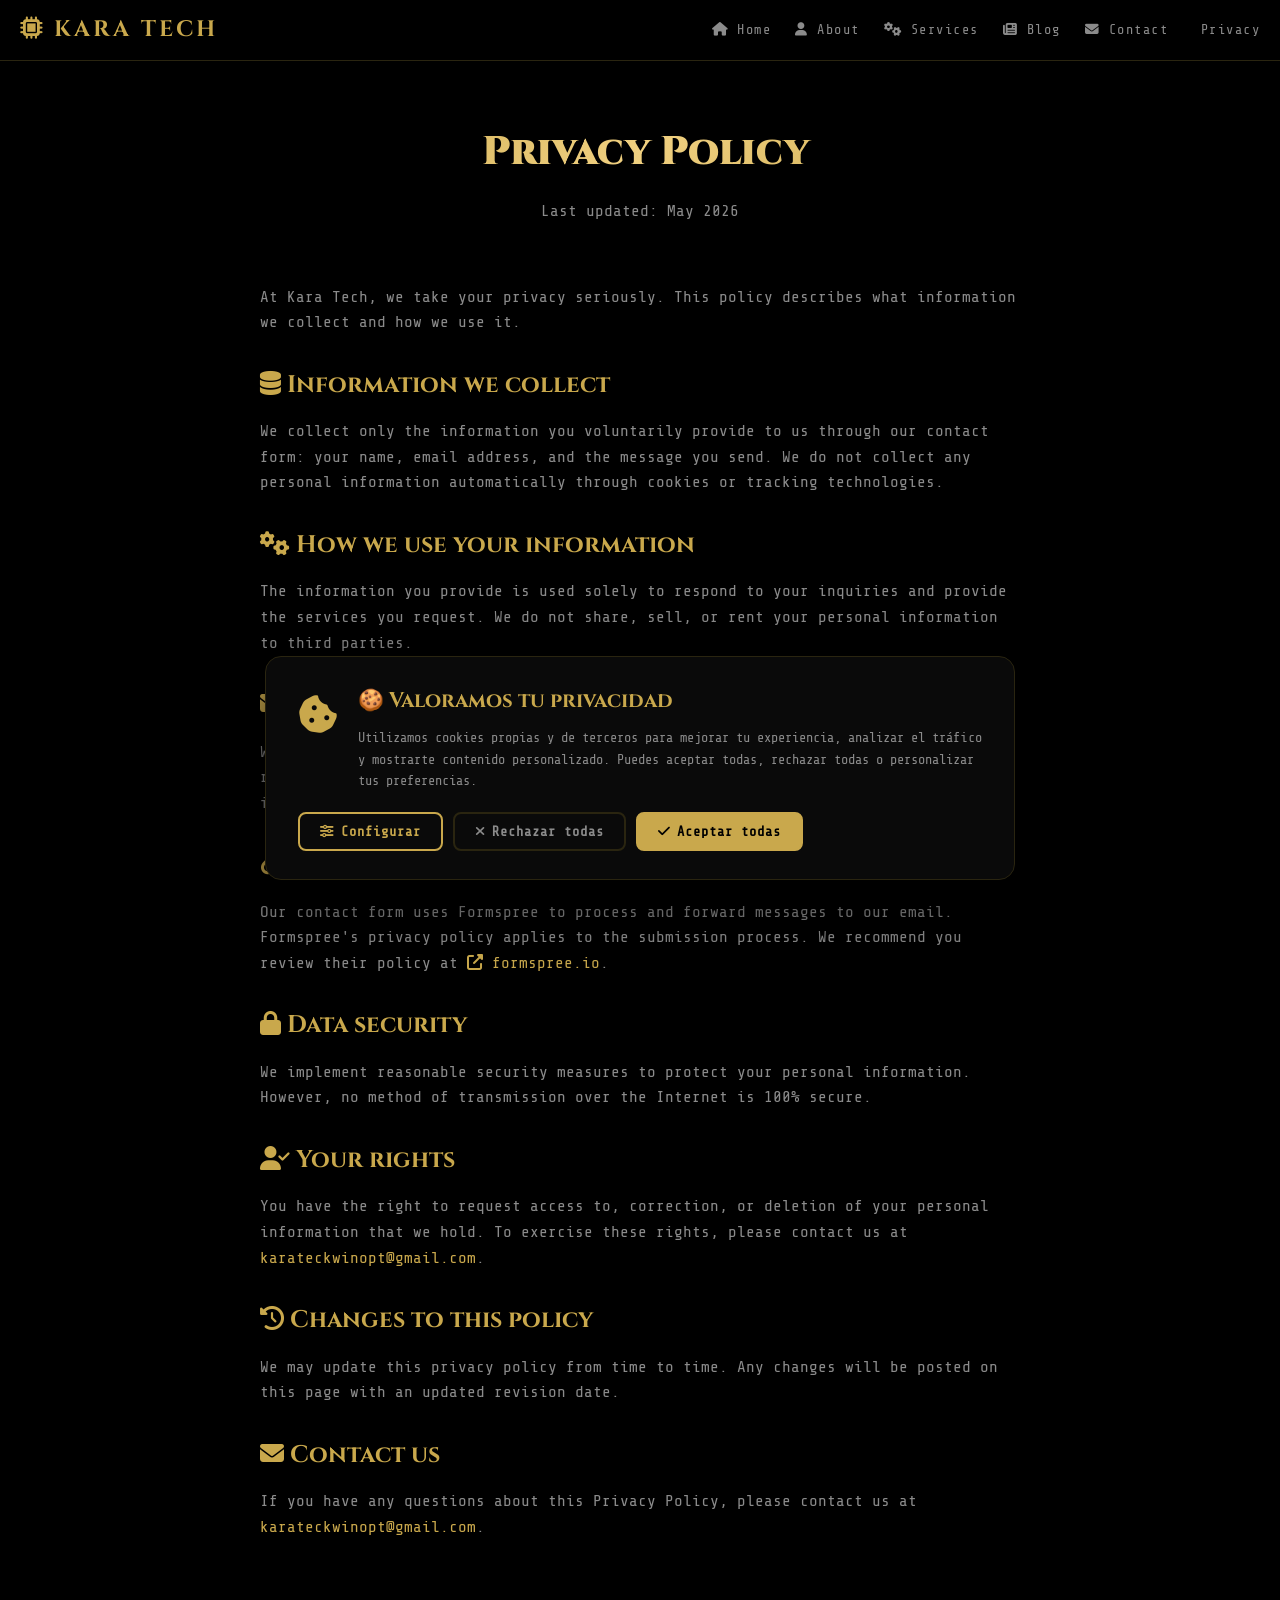
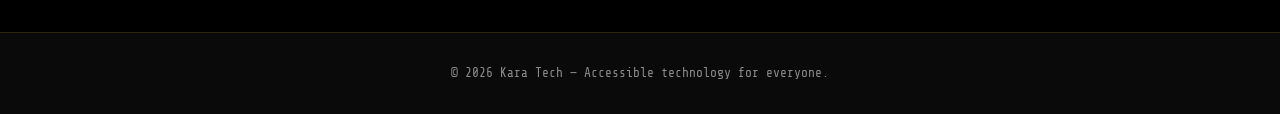
<file: privacy.html>
<!DOCTYPE html>
<html lang="es">
<head>
    <meta charset="UTF-8">
    <meta name="viewport" content="width=device-width, initial-scale=1.0">
    <title>Kara Tech — Privacy Policy</title>
    <meta name="description" content="Kara Tech's privacy policy. We take your privacy seriously. No data collection, full transparency.">
    <link rel="preconnect" href="https://fonts.googleapis.com">
    <link rel="preconnect" href="https://fonts.gstatic.com" crossorigin>
    <link href="https://fonts.googleapis.com/css2?family=Cinzel:wght@500;700;900&family=Share+Tech+Mono&display=swap" rel="stylesheet">
    <link rel="stylesheet" href="https://cdnjs.cloudflare.com/ajax/libs/font-awesome/6.5.1/css/all.min.css">
    <link rel="stylesheet" href="styles.css">
    <style>
        :root { --gold: #c9a84c; --gold-bright: #f0d080; --dark: #000; --dark2: #0a0a0a; --border: #2a2510; --text: #e0e0e0; --muted: #8b8b8b; }
        * { margin:0; padding:0; box-sizing:border-box; }
        body { font-family: 'Share Tech Mono', 'Courier New', monospace; background: var(--dark); color: var(--text); line-height: 1.6; }
        .container { max-width: 800px; margin:0 auto; padding:0 20px; }
        .gradient-text {
            font-family: 'Cinzel', serif; font-weight: 900;
            background: linear-gradient(135deg, var(--gold), var(--gold-bright), var(--gold));
            -webkit-background-clip: text; -webkit-text-fill-color: transparent; background-clip: text;
        }
        .nav {
            position: fixed; top:0; left:0; right:0;
            background: rgba(0,0,0,0.97); border-bottom:1px solid var(--border);
            z-index:1000; padding:12px 20px;
            display:flex; align-items:center; justify-content:space-between;
        }
        .nav-logo { font-family: 'Cinzel', serif; font-weight:700; font-size:1.4rem; color: var(--gold); text-decoration:none; letter-spacing:3px; }
        .nav-links { display:flex; gap:24px; list-style:none; }
        .nav-links a { color: var(--muted); text-decoration:none; font-size:0.85rem; letter-spacing:1.5px; }
        .nav-links a:hover { color: var(--gold); }
        .page-header { padding: 120px 0 60px; text-align: center; }
        .page-header h1 { font-size: 2.5rem; margin-bottom:15px; }
        .page-header p { color: var(--muted); }
        .content { padding-bottom: 80px; }
        .content h2 { font-family: 'Cinzel', serif; color: var(--gold); margin:30px 0 15px; font-size:1.5rem; }
        .content p { color: var(--muted); margin-bottom:12px; }
        .content a { color: var(--gold); text-decoration:none; }
        .footer {
            background: var(--dark2); border-top:1px solid var(--border);
            padding:30px 0; text-align:center; color: var(--muted); font-size:0.8rem;
        }
        .footer a { color: var(--gold); text-decoration:none; }
        @media (max-width:768px) { .nav-links { display:none; } }
    </style>
</head>
<body>
    <nav class="nav">
        <a href="/" class="nav-logo"><i class="fas fa-microchip"></i> KARA TECH</a>
        <ul class="nav-links">
            <li><a href="/"><i class="fas fa-home"></i> Home</a></li>
            <li><a href="/about"><i class="fas fa-user"></i> About</a></li>
            <li><a href="/services"><i class="fas fa-cogs"></i> Services</a></li>
            <li><a href="/blog"><i class="fas fa-newspaper"></i> Blog</a></li>
            <li><a href="/contact"><i class="fas fa-envelope"></i> Contact</a></li>
            <li><a href="/privacy"><i class="fas fa-shield-haltered"></i> Privacy</a></li>
        </ul>
    </nav>

    <div class="container">
        <div class="page-header">
            <h1 class="gradient-text"><i class="fas fa-shield-haltered"></i> Privacy Policy</h1>
            <p>Last updated: May 2026</p>
        </div>
        <div class="content">
            <p>At Kara Tech, we take your privacy seriously. This policy describes what information we collect and how we use it.</p>
            <h2><i class="fas fa-database"></i> Information we collect</h2>
            <p>We collect only the information you voluntarily provide to us through our contact form: your name, email address, and the message you send. We do not collect any personal information automatically through cookies or tracking technologies.</p>
            <h2><i class="fas fa-cogs"></i> How we use your information</h2>
            <p>The information you provide is used solely to respond to your inquiries and provide the services you request. We do not share, sell, or rent your personal information to third parties.</p>
            <h2><i class="fas fa-envelope"></i> Email communications</h2>
            <p>When you contact us via email or the contact form, we will use your email address to respond to your message. We do not send marketing emails unless you explicitly opt in.</p>
            <h2><i class="fas fa-link"></i> Third-party services</h2>
            <p>Our contact form uses Formspree to process and forward messages to our email. Formspree's privacy policy applies to the submission process. We recommend you review their policy at <a href="https://formspree.io/legal/privacy-policy" target="_blank"><i class="fas fa-external-link-alt"></i> formspree.io</a>.</p>
            <h2><i class="fas fa-lock"></i> Data security</h2>
            <p>We implement reasonable security measures to protect your personal information. However, no method of transmission over the Internet is 100% secure.</p>
            <h2><i class="fas fa-user-check"></i> Your rights</h2>
            <p>You have the right to request access to, correction, or deletion of your personal information that we hold. To exercise these rights, please contact us at <span style="color:var(--gold);">karateckwinopt@gmail.com</span>.</p>
            <h2><i class="fas fa-history"></i> Changes to this policy</h2>
            <p>We may update this privacy policy from time to time. Any changes will be posted on this page with an updated revision date.</p>
            <h2><i class="fas fa-envelope"></i> Contact us</h2>
            <p>If you have any questions about this Privacy Policy, please contact us at <span style="color:var(--gold);">karateckwinopt@gmail.com</span>.</p>
        </div>
    </div>

    <footer class="footer">
        <p>© 2026 Kara Tech — Accessible technology for everyone.</p>
    </footer>

    <!-- COOKIE BANNER -->
    <div id="cookie-banner" class="cookie-banner" role="dialog" aria-labelledby="cookie-banner-title" aria-describedby="cookie-banner-desc" aria-hidden="false">
        <div class="cookie-banner-content">
            <div class="cookie-banner-icon"><i class="fas fa-cookie-bite"></i></div>
            <div class="cookie-banner-text">
                <h2 id="cookie-banner-title">🍪 Valoramos tu privacidad</h2>
                <p id="cookie-banner-desc">Utilizamos cookies propias y de terceros para mejorar tu experiencia, analizar el tráfico y mostrarte contenido personalizado. Puedes aceptar todas, rechazar todas o personalizar tus preferencias.</p>
            </div>
            <div class="cookie-banner-actions">
                <button class="cookie-btn cookie-btn-settings" onclick="openCookieSettings()" aria-label="Configurar preferencias"><i class="fas fa-sliders-h"></i> Configurar</button>
                <button class="cookie-btn cookie-btn-reject" onclick="rejectAllCookies()" aria-label="Rechazar todas"><i class="fas fa-times"></i> Rechazar todas</button>
                <button class="cookie-btn cookie-btn-accept" onclick="acceptAllCookies()" aria-label="Aceptar todas"><i class="fas fa-check"></i> Aceptar todas</button>
            </div>
        </div>
    </div>
    <div id="cookie-settings-overlay" class="cookie-settings-overlay" role="dialog" aria-labelledby="cookie-settings-title" aria-hidden="true">
        <div class="cookie-settings-panel">
            <div class="cookie-settings-header">
                <h2 id="cookie-settings-title"><i class="fas fa-sliders-h"></i> Configurar cookies</h2>
                <button class="cookie-settings-close" onclick="closeCookieSettings()" aria-label="Cerrar"><i class="fas fa-times"></i></button>
            </div>
            <p class="cookie-settings-desc">Selecciona qué tipos de cookies permites. Las necesarias no se pueden desactivar.</p>
            <div class="cookie-categories">
                <div class="cookie-category">
                    <div class="cookie-category-header">
                        <div class="cookie-category-info"><span class="cookie-category-icon"><i class="fas fa-shield-alt"></i></span><span class="cookie-category-name">Necesarias</span></div>
                        <label class="switch"><input type="checkbox" id="cookie-cat-necessary" checked disabled><span class="slider"></span></label>
                    </div>
                    <p class="cookie-category-desc">Esenciales para el funcionamiento del sitio. No se pueden desactivar.</p>
                </div>
                <div class="cookie-category">
                    <div class="cookie-category-header">
                        <div class="cookie-category-info"><span class="cookie-category-icon"><i class="fas fa-chart-line"></i></span><span class="cookie-category-name">Analíticas</span></div>
                        <label class="switch"><input type="checkbox" id="cookie-cat-analytics"><span class="slider"></span></label>
                    </div>
                    <p class="cookie-category-desc">Nos ayudan a entender cómo usas el sitio (Google Analytics, etc.). Toda la información se recoge de forma anónima.</p>
                </div>
                <div class="cookie-category">
                    <div class="cookie-category-header">
                        <div class="cookie-category-info"><span class="cookie-category-icon"><i class="fas fa-ad"></i></span><span class="cookie-category-name">Marketing</span></div>
                        <label class="switch"><input type="checkbox" id="cookie-cat-marketing"><span class="slider"></span></label>
                    </div>
                    <p class="cookie-category-desc">Utilizadas para mostrarte anuncios relevantes (Facebook Pixel, etc.). Pueden compartir información con terceros.</p>
                </div>
            </div>
            <div class="cookie-settings-actions"><button class="cookie-btn cookie-btn-save" onclick="saveCookieSettings()"><i class="fas fa-save"></i> Guardar preferencias</button></div>
        </div>
    </div>
    <button id="cookie-floating-btn" class="cookie-floating-btn" onclick="openCookieSettings()" aria-label="Configurar cookies" title="Configurar cookies" style="display:none;"><i class="fas fa-cookie"></i></button>
    <script src="cookies.js"></script>
</body>
</html>
</file>
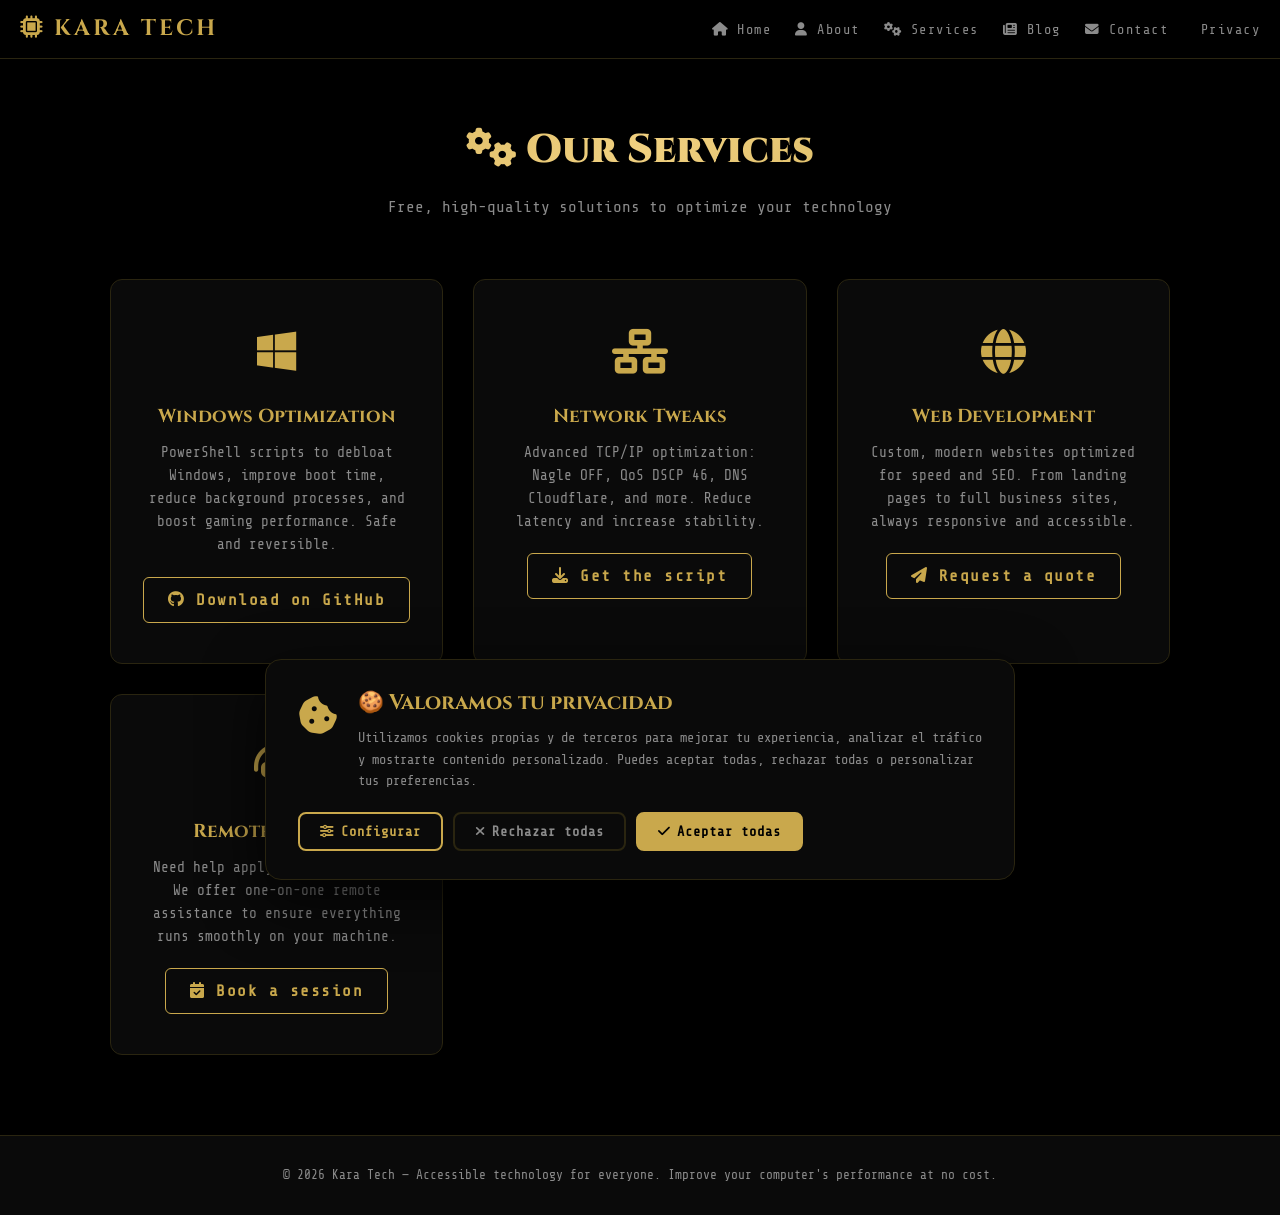
<file: services.html>
<!DOCTYPE html>
<html lang="es">
<head>
    <meta charset="UTF-8">
    <meta name="viewport" content="width=device-width, initial-scale=1.0">
    <title>Kara Tech — Services</title>
    <meta name="description" content="Free optimization services for Windows and networks. Boost your PC and internet speed.">
    <link rel="preconnect" href="https://fonts.googleapis.com">
    <link rel="preconnect" href="https://fonts.gstatic.com" crossorigin>
    <link href="https://fonts.googleapis.com/css2?family=Cinzel:wght@500;700;900&family=Share+Tech+Mono&display=swap" rel="stylesheet">
    <link rel="stylesheet" href="https://cdnjs.cloudflare.com/ajax/libs/font-awesome/6.5.1/css/all.min.css">
    <link rel="stylesheet" href="styles.css">
    <style>
        :root { --gold: #c9a84c; --gold-bright: #f0d080; --dark: #000; --dark2: #0a0a0a; --border: #2a2510; --text: #e0e0e0; --muted: #8b8b8b; }
        * { margin:0; padding:0; box-sizing:border-box; }
        body { font-family: 'Share Tech Mono', 'Courier New', monospace; background: var(--dark); color: var(--text); line-height: 1.5; }
        .container { max-width: 1100px; margin:0 auto; padding:0 20px; }
        .gradient-text {
            font-family: 'Cinzel', serif; font-weight: 900;
            background: linear-gradient(135deg, var(--gold), var(--gold-bright), var(--gold));
            -webkit-background-clip: text; -webkit-text-fill-color: transparent; background-clip: text;
        }
        .nav {
            position: fixed; top:0; left:0; right:0;
            background: rgba(0,0,0,0.97); border-bottom:1px solid var(--border);
            z-index:1000; padding:12px 20px;
            display:flex; align-items:center; justify-content:space-between;
        }
        .nav-logo { font-family: 'Cinzel', serif; font-weight:700; font-size:1.4rem; color: var(--gold); text-decoration:none; letter-spacing:3px; }
        .nav-links { display:flex; gap:24px; list-style:none; }
        .nav-links a { color: var(--muted); text-decoration:none; font-size:0.85rem; letter-spacing:1.5px; }
        .nav-links a:hover { color: var(--gold); }
        .page-header { padding: 120px 0 60px; text-align: center; }
        .page-header h1 { font-size: 2.5rem; margin-bottom:15px; }
        .page-header p { color: var(--muted); max-width:600px; margin:0 auto; }
        .cards {
            display: grid; grid-template-columns: repeat(auto-fit, minmax(280px,1fr));
            gap:30px; padding-bottom: 80px;
        }
        .card {
            background: var(--dark2); border:1px solid var(--border); border-radius:12px;
            padding:40px 30px; text-align: center; transition: transform 0.2s, box-shadow 0.2s;
        }
        .card:hover { transform: translateY(-6px); box-shadow: 0 16px 48px rgba(201,168,76,0.1); }
        .card-icon { font-size:2.8rem; color: var(--gold); margin-bottom:16px; }
        .card h3 { font-family: 'Cinzel', serif; font-weight:700; color: var(--gold); margin-bottom:10px; }
        .card p { color: var(--muted); font-size:0.9rem; line-height:1.6; margin-bottom:20px; }
        .btn-gold {
            display: inline-block; padding: 10px 24px;
            border: 1px solid var(--gold); color: var(--gold);
            text-decoration: none; border-radius: 6px; font-weight: bold;
            letter-spacing: 1.5px; transition: all 0.25s;
        }
        .btn-gold:hover { background: var(--gold); color: #000; }
        .footer {
            background: var(--dark2); border-top:1px solid var(--border);
            padding:30px 0; text-align:center; color: var(--muted); font-size:0.8rem;
        }
        .footer a { color: var(--gold); text-decoration:none; }
        @media (max-width:768px) { .nav-links { display:none; } }
    </style>
</head>
<body>
    <nav class="nav">
        <a href="/" class="nav-logo"><i class="fas fa-microchip"></i> KARA TECH</a>
        <ul class="nav-links">
            <li><a href="/"><i class="fas fa-home"></i> Home</a></li>
            <li><a href="/about"><i class="fas fa-user"></i> About</a></li>
            <li><a href="/services"><i class="fas fa-cogs"></i> Services</a></li>
            <li><a href="/blog"><i class="fas fa-newspaper"></i> Blog</a></li>
            <li><a href="/contact"><i class="fas fa-envelope"></i> Contact</a></li>
            <li><a href="/privacy"><i class="fas fa-shield-haltered"></i> Privacy</a></li>
        </ul>
    </nav>

    <div class="container">
        <div class="page-header">
            <h1 class="gradient-text"><i class="fas fa-cogs"></i> Our Services</h1>
            <p>Free, high-quality solutions to optimize your technology</p>
        </div>
        <div class="cards">
            <div class="card">
                <div class="card-icon"><i class="fab fa-windows"></i></div>
                <h3>Windows Optimization</h3>
                <p>PowerShell scripts to debloat Windows, improve boot time, reduce background processes, and boost gaming performance. Safe and reversible.</p>
                <a href="https://github.com/TkPAIN/kara-clan-win-op" target="_blank" class="btn-gold"><i class="fab fa-github"></i> Download on GitHub</a>
            </div>
            <div class="card">
                <div class="card-icon"><i class="fas fa-network-wired"></i></div>
                <h3>Network Tweaks</h3>
                <p>Advanced TCP/IP optimization: Nagle OFF, QoS DSCP 46, DNS Cloudflare, and more. Reduce latency and increase stability.</p>
                <a href="https://github.com/TkPAIN/kara-clan-win-op" target="_blank" class="btn-gold"><i class="fas fa-download"></i> Get the script</a>
            </div>
            <div class="card">
                <div class="card-icon"><i class="fas fa-globe"></i></div>
                <h3>Web Development</h3>
                <p>Custom, modern websites optimized for speed and SEO. From landing pages to full business sites, always responsive and accessible.</p>
                <a href="/contact" class="btn-gold"><i class="fas fa-paper-plane"></i> Request a quote</a>
            </div>
            <div class="card">
                <div class="card-icon"><i class="fas fa-headset"></i></div>
                <h3>Remote Support</h3>
                <p>Need help applying the scripts? We offer one-on-one remote assistance to ensure everything runs smoothly on your machine.</p>
                <a href="/contact" class="btn-gold"><i class="fas fa-calendar-check"></i> Book a session</a>
            </div>
        </div>
    </div>

    <footer class="footer">
        <p>© 2026 Kara Tech — Accessible technology for everyone. Improve your computer's performance at no cost.</p>
    </footer>

    <!-- COOKIE BANNER (mismo bloque que en index.html) -->
    <div id="cookie-banner" class="cookie-banner" role="dialog" aria-labelledby="cookie-banner-title" aria-describedby="cookie-banner-desc" aria-hidden="false">
        <div class="cookie-banner-content">
            <div class="cookie-banner-icon"><i class="fas fa-cookie-bite"></i></div>
            <div class="cookie-banner-text">
                <h2 id="cookie-banner-title">🍪 Valoramos tu privacidad</h2>
                <p id="cookie-banner-desc">Utilizamos cookies propias y de terceros para mejorar tu experiencia, analizar el tráfico y mostrarte contenido personalizado. Puedes aceptar todas, rechazar todas o personalizar tus preferencias.</p>
            </div>
            <div class="cookie-banner-actions">
                <button class="cookie-btn cookie-btn-settings" onclick="openCookieSettings()" aria-label="Configurar preferencias"><i class="fas fa-sliders-h"></i> Configurar</button>
                <button class="cookie-btn cookie-btn-reject" onclick="rejectAllCookies()" aria-label="Rechazar todas"><i class="fas fa-times"></i> Rechazar todas</button>
                <button class="cookie-btn cookie-btn-accept" onclick="acceptAllCookies()" aria-label="Aceptar todas"><i class="fas fa-check"></i> Aceptar todas</button>
            </div>
        </div>
    </div>
    <div id="cookie-settings-overlay" class="cookie-settings-overlay" role="dialog" aria-labelledby="cookie-settings-title" aria-hidden="true">
        <div class="cookie-settings-panel">
            <div class="cookie-settings-header">
                <h2 id="cookie-settings-title"><i class="fas fa-sliders-h"></i> Configurar cookies</h2>
                <button class="cookie-settings-close" onclick="closeCookieSettings()" aria-label="Cerrar"><i class="fas fa-times"></i></button>
            </div>
            <p class="cookie-settings-desc">Selecciona qué tipos de cookies permites. Las necesarias no se pueden desactivar.</p>
            <div class="cookie-categories">
                <div class="cookie-category">
                    <div class="cookie-category-header">
                        <div class="cookie-category-info"><span class="cookie-category-icon"><i class="fas fa-shield-alt"></i></span><span class="cookie-category-name">Necesarias</span></div>
                        <label class="switch"><input type="checkbox" id="cookie-cat-necessary" checked disabled><span class="slider"></span></label>
                    </div>
                    <p class="cookie-category-desc">Esenciales para el funcionamiento del sitio. No se pueden desactivar.</p>
                </div>
                <div class="cookie-category">
                    <div class="cookie-category-header">
                        <div class="cookie-category-info"><span class="cookie-category-icon"><i class="fas fa-chart-line"></i></span><span class="cookie-category-name">Analíticas</span></div>
                        <label class="switch"><input type="checkbox" id="cookie-cat-analytics"><span class="slider"></span></label>
                    </div>
                    <p class="cookie-category-desc">Nos ayudan a entender cómo usas el sitio (Google Analytics, etc.). Toda la información se recoge de forma anónima.</p>
                </div>
                <div class="cookie-category">
                    <div class="cookie-category-header">
                        <div class="cookie-category-info"><span class="cookie-category-icon"><i class="fas fa-ad"></i></span><span class="cookie-category-name">Marketing</span></div>
                        <label class="switch"><input type="checkbox" id="cookie-cat-marketing"><span class="slider"></span></label>
                    </div>
                    <p class="cookie-category-desc">Utilizadas para mostrarte anuncios relevantes (Facebook Pixel, etc.). Pueden compartir información con terceros.</p>
                </div>
            </div>
            <div class="cookie-settings-actions"><button class="cookie-btn cookie-btn-save" onclick="saveCookieSettings()"><i class="fas fa-save"></i> Guardar preferencias</button></div>
        </div>
    </div>
    <button id="cookie-floating-btn" class="cookie-floating-btn" onclick="openCookieSettings()" aria-label="Configurar cookies" title="Configurar cookies" style="display:none;"><i class="fas fa-cookie"></i></button>
    <script src="cookies.js"></script>
</body>
</html>
</file>
<file: styles.css>
/* ================================================================
   ESTILOS DEL SISTEMA DE COOKIES — Kara Tech
   ================================================================ */

:root {
    --gold: #c9a84c;
    --gold-bright: #f0d080;
    --dark: #000;
    --dark2: #0a0a0a;
    --dark3: #111;
    --border: #2a2510;
    --text: #e0e0e0;
    --muted: #8b8b8b;
}

/* ─── BANNER ──────────────────── */
.cookie-banner {
    position: fixed;
    bottom: 20px;
    left: 50%;
    transform: translateX(-50%);
    width: 90%;
    max-width: 750px;
    background: var(--dark2);
    border: 1px solid var(--border);
    border-radius: 16px;
    padding: 28px 32px;
    z-index: 10000;
    box-shadow: 0 20px 60px rgba(0, 0, 0, 0.8);
    transition: opacity 0.3s ease, transform 0.3s ease;
    opacity: 1;
    font-family: 'Share Tech Mono', 'Courier New', monospace;
}

.cookie-banner.hidden {
    opacity: 0;
    transform: translateX(-50%) translateY(20px);
    pointer-events: none;
}

.cookie-banner-content {
    display: flex;
    flex-wrap: wrap;
    gap: 20px;
    align-items: flex-start;
}

.cookie-banner-icon {
    font-size: 2.5rem;
    color: var(--gold);
    flex-shrink: 0;
}

.cookie-banner-text {
    flex: 1;
    min-width: 200px;
}

.cookie-banner-text h2 {
    font-family: 'Cinzel', serif;
    font-weight: 700;
    color: var(--gold);
    font-size: 1.3rem;
    margin-bottom: 8px;
}

.cookie-banner-text p {
    color: var(--muted);
    font-size: 0.85rem;
    line-height: 1.6;
}

.cookie-banner-actions {
    display: flex;
    flex-wrap: wrap;
    gap: 10px;
    flex-shrink: 0;
}

/* ─── BOTONES ──────────────────── */
.cookie-btn {
    padding: 10px 20px;
    border-radius: 8px;
    font-family: 'Share Tech Mono', 'Courier New', monospace;
    font-weight: 700;
    font-size: 0.85rem;
    letter-spacing: 1px;
    cursor: pointer;
    transition: all 0.2s ease;
    border: none;
    display: inline-flex;
    align-items: center;
    gap: 6px;
}

.cookie-btn-accept {
    background: var(--gold);
    color: #000;
    border: 2px solid var(--gold);
}
.cookie-btn-accept:hover {
    background: var(--gold-bright);
}

.cookie-btn-reject {
    background: transparent;
    border: 2px solid var(--border);
    color: var(--muted);
}
.cookie-btn-reject:hover {
    border-color: var(--muted);
    color: var(--text);
}

.cookie-btn-settings {
    background: transparent;
    border: 2px solid var(--gold);
    color: var(--gold);
}
.cookie-btn-settings:hover {
    background: rgba(201, 168, 76, 0.1);
}

.cookie-btn-save {
    background: var(--gold);
    color: #000;
    border: 2px solid var(--gold);
    width: 100%;
    justify-content: center;
}
.cookie-btn-save:hover {
    background: var(--gold-bright);
}

/* ─── OVERLAY ──────────────────── */
.cookie-settings-overlay {
    position: fixed;
    inset: 0;
    background: rgba(0, 0, 0, 0.85);
    z-index: 10001;
    display: flex;
    align-items: center;
    justify-content: center;
    transition: opacity 0.3s ease;
    opacity: 1;
    padding: 20px;
}

.cookie-settings-overlay.hidden {
    opacity: 0;
    pointer-events: none;
}

.cookie-settings-panel {
    background: var(--dark2);
    border: 1px solid var(--border);
    border-radius: 16px;
    padding: 32px;
    max-width: 600px;
    width: 100%;
    max-height: 85vh;
    overflow-y: auto;
    box-shadow: 0 20px 60px rgba(0, 0, 0, 0.9);
    font-family: 'Share Tech Mono', 'Courier New', monospace;
}

.cookie-settings-header {
    display: flex;
    align-items: center;
    justify-content: space-between;
    margin-bottom: 12px;
}

.cookie-settings-header h2 {
    font-family: 'Cinzel', serif;
    font-weight: 700;
    color: var(--gold);
    font-size: 1.4rem;
}

.cookie-settings-close {
    background: transparent;
    border: 2px solid var(--border);
    color: var(--muted);
    width: 36px;
    height: 36px;
    border-radius: 50%;
    cursor: pointer;
    font-size: 1rem;
    display: flex;
    align-items: center;
    justify-content: center;
    transition: all 0.2s;
}
.cookie-settings-close:hover {
    border-color: var(--gold);
    color: var(--gold);
}

.cookie-settings-desc {
    color: var(--muted);
    font-size: 0.85rem;
    margin-bottom: 20px;
    line-height: 1.5;
}

/* ─── CATEGORÍAS ───────────────── */
.cookie-categories {
    display: flex;
    flex-direction: column;
    gap: 16px;
    margin-bottom: 24px;
}

.cookie-category {
    background: var(--dark3);
    border: 1px solid var(--border);
    border-radius: 10px;
    padding: 16px 18px;
    transition: border-color 0.2s;
}
.cookie-category:hover {
    border-color: var(--gold);
}

.cookie-category-header {
    display: flex;
    align-items: center;
    justify-content: space-between;
    margin-bottom: 6px;
}

.cookie-category-info {
    display: flex;
    align-items: center;
    gap: 10px;
}

.cookie-category-icon {
    color: var(--gold);
    font-size: 1.2rem;
}

.cookie-category-name {
    color: var(--text);
    font-weight: 700;
    font-size: 0.95rem;
}

.cookie-category-desc {
    color: var(--muted);
    font-size: 0.78rem;
    line-height: 1.5;
    margin-top: 4px;
}

/* ─── TOGGLE ───────────────────── */
.switch {
    position: relative;
    display: inline-block;
    width: 48px;
    height: 26px;
    flex-shrink: 0;
}

.switch input {
    opacity: 0;
    width: 0;
    height: 0;
}

.slider {
    position: absolute;
    cursor: pointer;
    inset: 0;
    background: var(--dark);
    border: 2px solid var(--border);
    border-radius: 26px;
    transition: all 0.3s;
}

.slider::before {
    content: '';
    position: absolute;
    height: 18px;
    width: 18px;
    left: 2px;
    bottom: 2px;
    background: var(--muted);
    border-radius: 50%;
    transition: all 0.3s;
}

.switch input:checked + .slider {
    border-color: var(--gold);
}
.switch input:checked + .slider::before {
    background: var(--gold);
    transform: translateX(22px);
}

.switch input:disabled + .slider {
    opacity: 0.6;
    cursor: not-allowed;
}

.cookie-settings-actions {
    display: flex;
    gap: 10px;
}

/* ─── BOTÓN FLOTANTE ──────────── */
.cookie-floating-btn {
    position: fixed;
    bottom: 24px;
    right: 24px;
    width: 48px;
    height: 48px;
    border-radius: 50%;
    background: var(--dark2);
    border: 2px solid var(--gold);
    color: var(--gold);
    font-size: 1.3rem;
    cursor: pointer;
    z-index: 9999;
    display: flex;
    align-items: center;
    justify-content: center;
    transition: all 0.3s;
    box-shadow: 0 4px 16px rgba(0,0,0,0.6);
}
.cookie-floating-btn:hover {
    background: var(--gold);
    color: #000;
}

@keyframes fadeInUp {
    from { opacity: 0; transform: translateY(20px); }
    to   { opacity: 1; transform: translateY(0); }
}

@media (max-width: 600px) {
    .cookie-banner-content {
        flex-direction: column;
        align-items: center;
        text-align: center;
    }
    .cookie-banner-actions {
        width: 100%;
        flex-direction: column;
    }
    .cookie-btn {
        width: 100%;
        justify-content: center;
    }
    .cookie-settings-panel {
        padding: 20px;
    }
}
/* ─── WIDGET DE SOPORTE FLOTANTE ─── */
.support-widget {
    position: fixed;
    bottom: 90px;
    right: 24px;
    z-index: 9998;
    display: flex;
    flex-direction: column;
    gap: 12px;
    transition: opacity 0.3s ease;
}

.support-btn {
    width: 48px;
    height: 48px;
    border-radius: 50%;
    background: var(--dark2);
    border: 2px solid var(--gold);
    color: var(--gold);
    font-size: 1.4rem;
    display: flex;
    align-items: center;
    justify-content: center;
    text-decoration: none;
    transition: all 0.2s;
    box-shadow: 0 4px 12px rgba(0,0,0,0.5);
}

.support-btn:hover {
    background: var(--gold);
    color: #000;
    transform: scale(1.08);
}
/* ─── BOTÓN PRINCIPAL DEL CLAN (K + Discord) ─── */
.support-btn-main {
    width: 56px;                /* un poco más grande */
    height: 56px;
    border-radius: 50%;
    background: var(--dark2);
    border: 2px solid var(--gold);
    color: #fff;                /* letra blanca */
    font-size: 1.6rem;
    font-weight: 900;
    display: flex;
    flex-direction: column;     /* K arriba, icono abajo */
    align-items: center;
    justify-content: center;
    text-decoration: none;
    transition: all 0.2s;
    box-shadow: 0 4px 12px rgba(0,0,0,0.5);
    position: relative;
    line-height: 1;
}

.support-btn-main .k-letter {
    font-family: 'Cinzel', serif;
    font-size: 1.8rem;
    color: #fff;
    margin-bottom: -4px;
}

.support-btn-main .discord-icon {
    font-size: 0.9rem;
}

.support-btn-main:hover {
    background: var(--gold);
    color: #000;
    transform: scale(1.08);
}
.support-btn-main:hover .k-letter {
    color: #000;
}
.support-btn-main:hover .discord-icon {
    color: #000;
}
</file>
